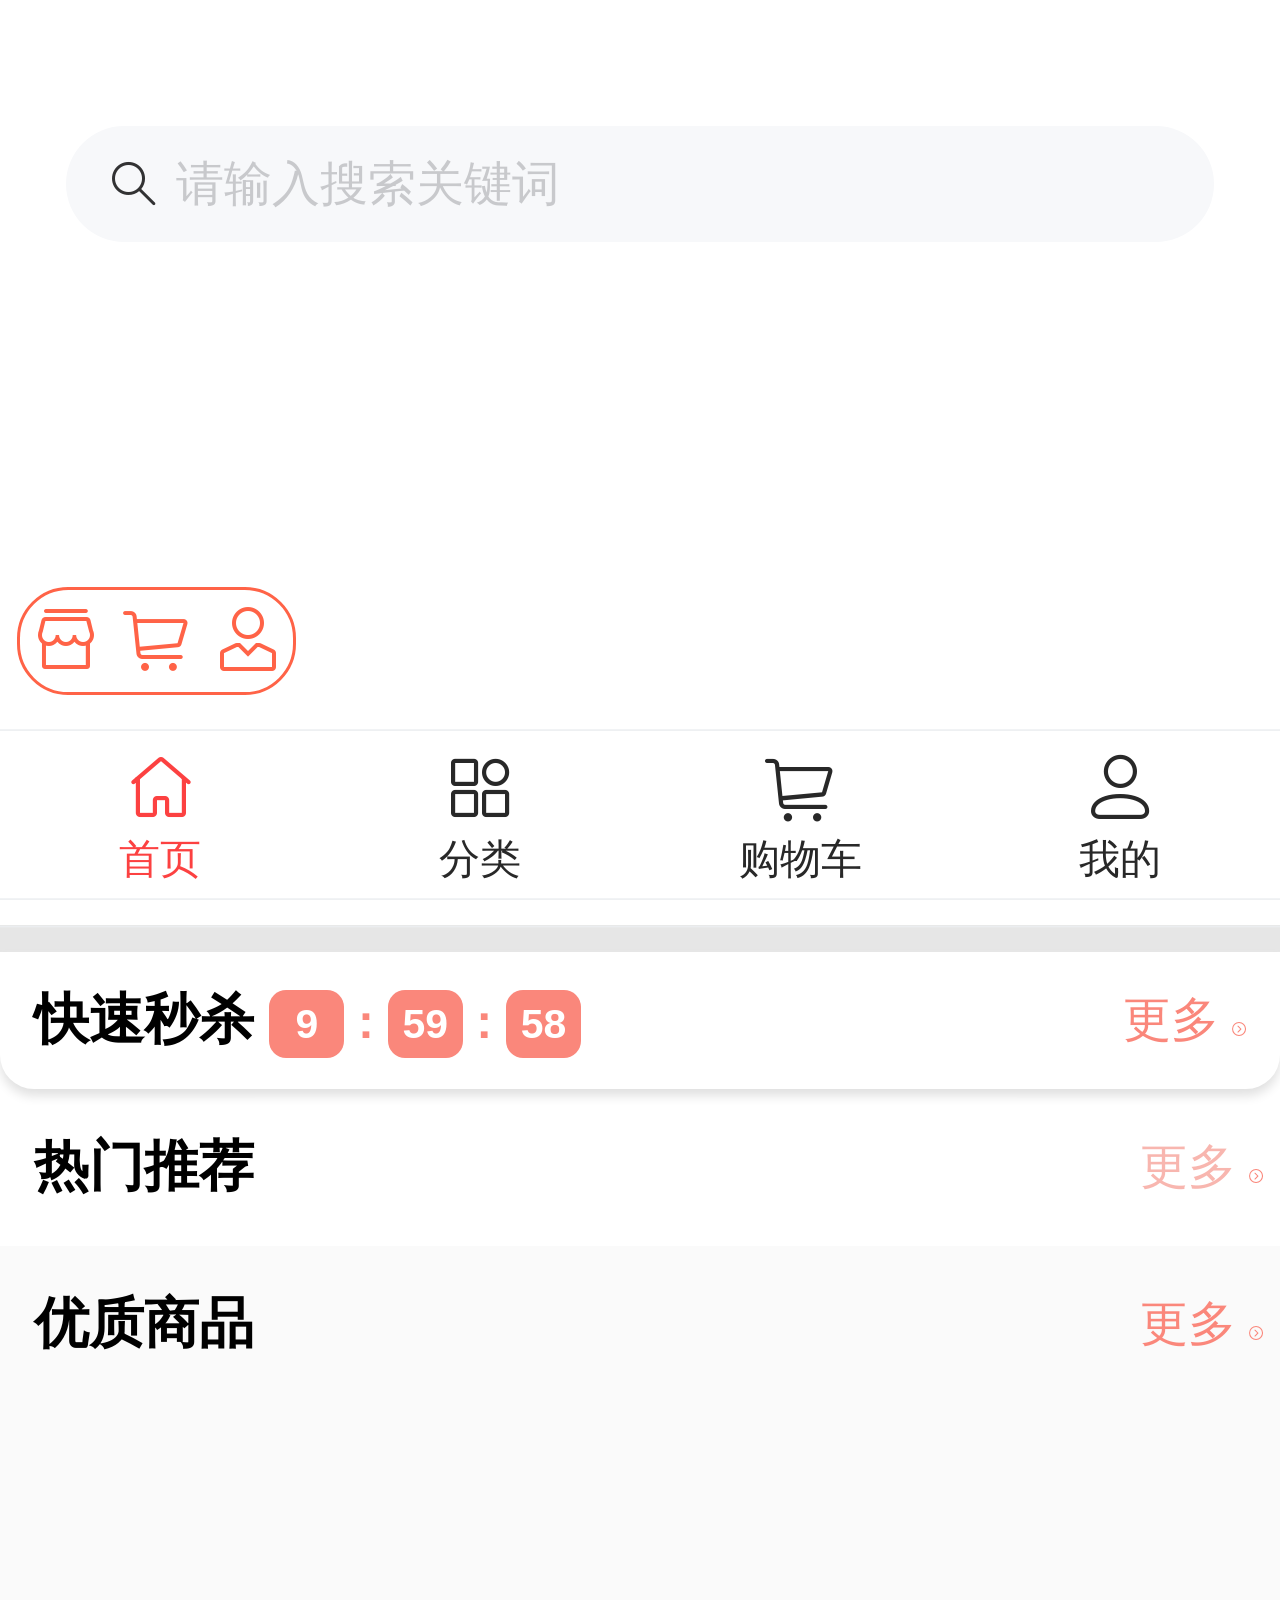
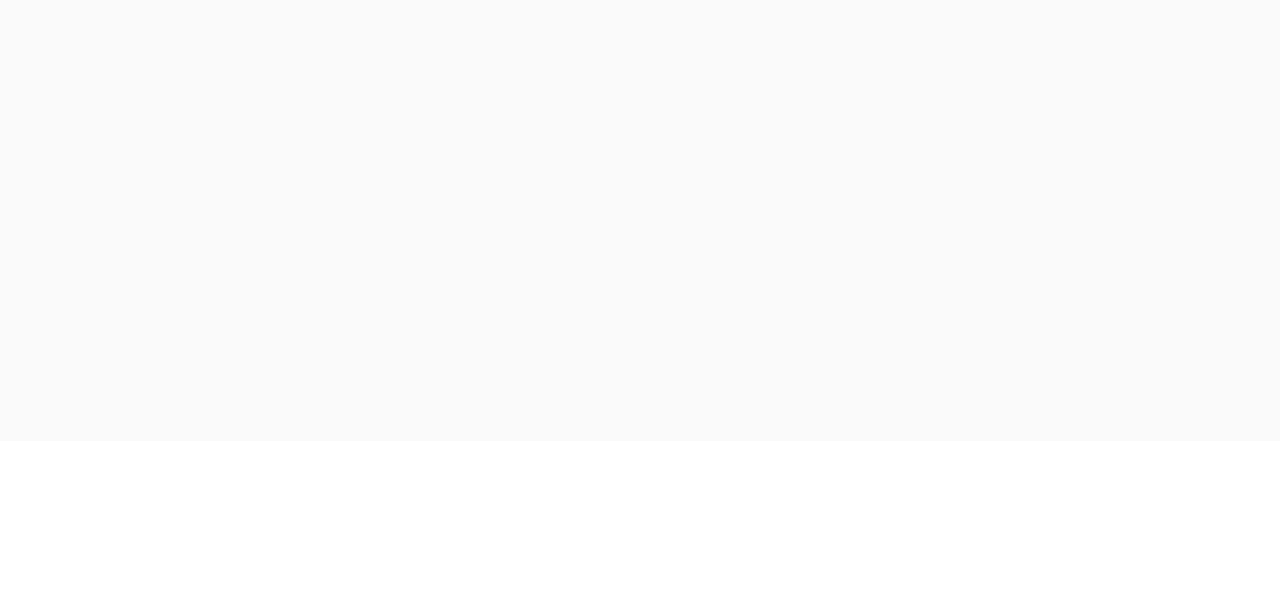
<file: shop/index.html>
<!DOCTYPE html><html lang=""><head><meta charset="utf-8"><meta http-equiv="X-UA-Compatible" content="IE=edge"><meta name="viewport" content="width=device-width,initial-scale=1"><link rel="icon" href="favicon.ico"><title>shop</title><link href="css/chunk-005e8340.cf084649.css" rel="prefetch"><link href="css/chunk-037f9bec.810913bf.css" rel="prefetch"><link href="css/chunk-07a5fda1.28a927b5.css" rel="prefetch"><link href="css/chunk-087c0194.121f434e.css" rel="prefetch"><link href="css/chunk-1bdf4668.e8277124.css" rel="prefetch"><link href="css/chunk-24f111f3.450957e1.css" rel="prefetch"><link href="css/chunk-39f5cff2.708367cd.css" rel="prefetch"><link href="css/chunk-3de759c6.ade9dc33.css" rel="prefetch"><link href="css/chunk-4a65c3a2.80b6ad32.css" rel="prefetch"><link href="css/chunk-6cfa174e.358d24ba.css" rel="prefetch"><link href="css/chunk-7072e8ea.ff8e0b2e.css" rel="prefetch"><link href="css/chunk-76bb07f9.e8cf82dc.css" rel="prefetch"><link href="css/chunk-a7b0285e.3bd8fd96.css" rel="prefetch"><link href="css/chunk-b7cba15e.82c7733f.css" rel="prefetch"><link href="js/chunk-005e8340.68970ff7.js" rel="prefetch"><link href="js/chunk-037f9bec.d1eb3967.js" rel="prefetch"><link href="js/chunk-07a5fda1.50d93b27.js" rel="prefetch"><link href="js/chunk-087c0194.ee448f62.js" rel="prefetch"><link href="js/chunk-1bdf4668.e67e94b0.js" rel="prefetch"><link href="js/chunk-24f111f3.d5fefc64.js" rel="prefetch"><link href="js/chunk-39f5cff2.ed599568.js" rel="prefetch"><link href="js/chunk-3de759c6.ce1a7b8e.js" rel="prefetch"><link href="js/chunk-4a65c3a2.338bd2ba.js" rel="prefetch"><link href="js/chunk-6cfa174e.dbd951b0.js" rel="prefetch"><link href="js/chunk-7072e8ea.db90bbe3.js" rel="prefetch"><link href="js/chunk-76bb07f9.13d5cc7f.js" rel="prefetch"><link href="js/chunk-a7b0285e.d9aea5b7.js" rel="prefetch"><link href="js/chunk-b7cba15e.8c6ed537.js" rel="prefetch"><link href="css/app.0dbc28e9.css" rel="preload" as="style"><link href="js/app.48c5d8ff.js" rel="preload" as="script"><link href="js/chunk-vendors.9b2038a2.js" rel="preload" as="script"><link href="css/app.0dbc28e9.css" rel="stylesheet"></head><body><noscript><strong>We're sorry but shop doesn't work properly without JavaScript enabled. Please enable it to continue.</strong></noscript><div id="app"></div><script src="js/chunk-vendors.9b2038a2.js"></script><script src="js/app.48c5d8ff.js"></script></body></html>
</file>
<file: shop/css/chunk-005e8340.cf084649.css>
.more .banner{width:100%;height:4.8rem}.more .banner img{width:95%;min-height:4.8rem;margin:0 auto;display:block}.more .van-swipe .van-swipe__indicators .van-swipe__indicator--active{background-color:#fff;opacity:1}.more .bestList{font-size:.42667rem;padding:.13333rem}.more .bestList .bestList-top{display:-webkit-box;display:-webkit-flex;display:flex;-webkit-box-pack:justify;-webkit-justify-content:space-between;justify-content:space-between;-webkit-box-align:center;-webkit-align-items:center;align-items:center;height:.96rem}.more .bestList .bestList-top .recom{margin:.13333rem;font-weight:700}.more .bestList .bestList-top .more{font-size:.37333rem;color:#fa877b}
</file>
<file: shop/css/chunk-037f9bec.810913bf.css>
.transition[data-v-69497f2d]{font-size:.42667rem;height:100vh}.transition .nav[data-v-69497f2d]{height:1.33333rem;background-color:#fff;display:-webkit-box;display:-webkit-flex;display:flex;-webkit-box-pack:justify;-webkit-justify-content:space-between;justify-content:space-between;padding:0 .26667rem;-webkit-box-align:center;-webkit-align-items:center;align-items:center}.transition .nav p[data-v-69497f2d]{height:100%;margin:0;line-height:1.33333rem}.transition .navBg[data-v-69497f2d]{width:95%;margin:.26667rem auto;display:-webkit-box;display:-webkit-flex;display:flex;-webkit-justify-content:space-around;justify-content:space-around;border-radius:.26667rem;border:.05333rem solid #fa877b;padding:0 .26667rem;box-sizing:border-box;height:2.13333rem;margin-bottom:.53333rem;background-color:#fff}.transition .navBg img[data-v-69497f2d]{width:1.6rem;height:2.13333rem}.transition .navBg .right[data-v-69497f2d]{font-size:.42667rem}.transition .navBg .right p[data-v-69497f2d]:first-child{font-weight:700}.transition .address[data-v-69497f2d]{height:2.4rem;background-color:#fff;margin:.26667rem auto;padding:0 .26667rem;font-size:.37333rem;border-bottom:.26667rem solid #f5f4f4;border-top:.26667rem solid #f5f4f4}.transition .address p[data-v-69497f2d]{line-height:.8;margin-left:.26667rem}.transition .address p.big[data-v-69497f2d]{font-weight:700}.transition .address p.big label[data-v-69497f2d]{color:#fff;font-size:.32rem;padding:.05333rem;border-radius:.08rem;background-color:#fa877b;margin-right:.26667rem}.transition .address img[data-v-69497f2d]{width:100%}.transition .confirm[data-v-69497f2d]{font-size:.37333rem;padding:0 .26667rem;border-bottom:.26667rem solid #f5f4f4}.transition .confirm p[data-v-69497f2d]{display:-webkit-box;display:-webkit-flex;display:flex;-webkit-box-pack:justify;-webkit-justify-content:space-between;justify-content:space-between;line-height:.69333rem}.transition .product[data-v-69497f2d]{display:-webkit-box;display:-webkit-flex;display:flex;-webkit-justify-content:space-around;justify-content:space-around;background-color:#fff;padding:.13333rem}.transition .product img[data-v-69497f2d]{width:25%;height:auto}.transition .product .msg[data-v-69497f2d]{width:70%}.transition .product .msg .line1[data-v-69497f2d]{overflow:hidden;text-overflow:ellipsis;white-space:nowrap}.transition .product .msg .line2[data-v-69497f2d]{display:-webkit-box;display:-webkit-flex;display:flex;-webkit-box-pack:justify;-webkit-justify-content:space-between;justify-content:space-between;-webkit-box-align:center;-webkit-align-items:center;align-items:center;color:#666;font-size:.37333rem}.transition .product .msg .line3[data-v-69497f2d]{color:#fa877b}
</file>
<file: shop/css/chunk-07a5fda1.28a927b5.css>
.paySuccess[data-v-5fbe6c22]{width:90%;margin:1.33333rem auto;text-align:center;box-shadow:0 .05333rem .05333rem #d6d5d5;border-radius:.26667rem;padding:.02667rem .26667rem;box-sizing:border-box}.paySuccess .content[data-v-5fbe6c22]{font-size:.42667rem;width:100%;color:#666;padding:0 .26667rem;box-sizing:border-box}.paySuccess .content p[data-v-5fbe6c22]{height:.93333rem;display:-webkit-box;display:-webkit-flex;display:flex;-webkit-box-pack:justify;-webkit-justify-content:space-between;justify-content:space-between;-webkit-box-align:center;-webkit-align-items:center;align-items:center}.paySuccess .btn p[data-v-5fbe6c22]{width:80%;margin:.26667rem auto;font-size:.42667rem;border:.02667rem solid #fa877b;height:1.06667rem;line-height:1.06667rem;border-radius:.53333rem;color:#fff;text-align:center}.paySuccess .btn p[data-v-5fbe6c22]:first-child{background-color:#fa877b}.paySuccess .btn p[data-v-5fbe6c22]:nth-child(2){color:#fa877b}
</file>
<file: shop/css/chunk-087c0194.121f434e.css>
.orderlist{z-index:9;position:fixed;top:0;left:0;width:10rem;height:100vh;background-color:#f8f8f8;overflow-y:auto;font-size:.37333rem}.orderlist p{margin:0}.orderlist .shopstate{background-color:#fff;margin-bottom:.26667rem}.orderlist .shopstate .order{display:-webkit-box;display:-webkit-flex;display:flex;-webkit-box-pack:justify;-webkit-justify-content:space-between;justify-content:space-between;-webkit-box-align:center;-webkit-align-items:center;align-items:center;padding:0 .26667rem;height:1.33333rem;border-bottom:.01333rem solid #f5f5f5;font-size:.42667rem}.orderlist .shopstate .van-tabs--line .van-tabs__wrap{height:1.6rem;text-align:center}.orderlist .orderDetail{padding:0 .26667rem;padding-bottom:.26667rem;background-color:#fff;margin:.26667rem 0}.orderlist .orderDetail .top{display:-webkit-box;display:-webkit-flex;display:flex;-webkit-box-pack:justify;-webkit-justify-content:space-between;justify-content:space-between;height:1.33333rem;-webkit-box-align:center;-webkit-align-items:center;align-items:center;border-bottom:.01333rem solid #f5f5f5}.orderlist .orderDetail .top span{color:tomato}.orderlist .orderDetail .content .detail{display:-webkit-box;display:-webkit-flex;display:flex;-webkit-box-pack:justify;-webkit-justify-content:space-between;justify-content:space-between;-webkit-box-align:center;-webkit-align-items:center;align-items:center}.orderlist .orderDetail .content .detail img{width:2.66667rem;height:2.66667rem}.orderlist .orderDetail .content .detail>p{width:45%;overflow:hidden;text-overflow:ellipsis;display:-webkit-box;-webkit-line-clamp:2;-webkit-box-orient:vertical}.orderlist .orderDetail .content .detail .num{text-align:right;color:#666}.orderlist .orderDetail .content .totalPrice{text-align:right}.orderlist .orderDetail .content .totalPrice label{color:tomato}.orderlist .orderDetail .content .button{display:-webkit-box;display:-webkit-flex;display:flex}.orderlist .orderDetail .content .button .goDetail{color:#fff;text-align:center;line-height:.8rem;border-radius:.53333rem;width:2.13333rem;height:.8rem;padding:.02667rem;margin:.13333rem .53333rem;background-color:tomato}.orderlist .none img{width:100%;height:auto}
</file>
<file: shop/css/chunk-1bdf4668.e8277124.css>
.box[data-v-7f9223d1]{width:30%;margin:.13333rem}.box img[data-v-7f9223d1]{width:100%;height:3.73333rem;border-radius:.26667rem}.box p.shopName[data-v-7f9223d1]{white-space:nowrap;overflow:hidden;text-overflow:ellipsis}.detail{font-size:.42667rem}.detail .banner{width:100%}.detail .banner img{width:100%;margin:0 auto}.detail .van-swipe .van-swipe__indicators .van-swipe__indicator--active{background-color:#fff;opacity:1}.detail .descript{padding:0 .13333rem;margin-bottom:1.33333rem}.detail .descript .price{position:relative;font-size:.48rem;font-weight:bolder;color:#fa877b}.detail .descript .price label{font-size:.37333rem;color:#333;margin:0 .13333rem}.detail .descript .price img{position:absolute;top:.13333rem}.detail .descript .bottom{display:-webkit-box;display:-webkit-flex;display:flex;-webkit-box-pack:justify;-webkit-justify-content:space-between;justify-content:space-between;font-size:.32rem;color:#666}.detail .tRecom{width:100%;margin-bottom:1.33333rem}.detail .tRecom .recom{text-align:center;display:-webkit-box;display:-webkit-flex;display:flex;-webkit-box-pack:justify;-webkit-justify-content:space-between;justify-content:space-between;-webkit-flex-wrap:wrap;flex-wrap:wrap;width:100%;font-size:.37333rem}.detail .tRecom .recom .box{width:30%;margin:.13333rem}.detail .tRecom .recom .box img{width:100%;height:3.73333rem;border-radius:.26667rem}.detail .tRecom .recom .box p.shopName{white-space:nowrap;overflow:hidden;text-overflow:ellipsis}.detail .title{text-align:center;font-weight:bolder;font-size:.48rem}.detail .de{width:100%;overflow:hidden;background-color:#fafaf7}.detail .de .descri img{display:block!important;width:10rem!important}
</file>
<file: shop/css/chunk-24f111f3.450957e1.css>
.confirm[data-v-2e5e5daa]{margin-bottom:1.33333rem;font-size:.42667rem;background-color:#f8f7f7}.confirm .nav[data-v-2e5e5daa]{line-height:1.06667rem;width:100%;position:-webkit-sticky;position:sticky;top:0;background-color:#fff;text-align:center}.confirm .content[data-v-2e5e5daa]{padding:0 .26667rem}.confirm .content .address[data-v-2e5e5daa]{height:3.46667rem;background-color:#fff;margin:.26667rem auto;padding:0 .26667rem}.confirm .content .address p[data-v-2e5e5daa]{line-height:1}.confirm .content .address p.big[data-v-2e5e5daa]{font-weight:700;font-size:.45333rem}.confirm .content .address p.big label[data-v-2e5e5daa]{color:#fff;font-size:.32rem;padding:.05333rem;border-radius:.08rem;background-color:#fa877b;margin-right:.26667rem}.confirm .content .address img[data-v-2e5e5daa]{width:100%}.confirm .content .product[data-v-2e5e5daa]{display:-webkit-box;display:-webkit-flex;display:flex;-webkit-justify-content:space-around;justify-content:space-around;background-color:#fff;padding:.13333rem}.confirm .content .product img[data-v-2e5e5daa]{width:25%;height:auto}.confirm .content .product .msg[data-v-2e5e5daa]{width:70%}.confirm .content .product .msg .line1[data-v-2e5e5daa]{overflow:hidden;text-overflow:ellipsis;white-space:nowrap}.confirm .content .product .msg .line2[data-v-2e5e5daa]{display:-webkit-box;display:-webkit-flex;display:flex;-webkit-box-pack:justify;-webkit-justify-content:space-between;justify-content:space-between;-webkit-box-align:center;-webkit-align-items:center;align-items:center;color:#666;font-size:.37333rem}.confirm .content .product .msg .line3[data-v-2e5e5daa]{color:#fa877b}.confirm .content .other[data-v-2e5e5daa],.confirm .content .pay[data-v-2e5e5daa],.confirm .content .total[data-v-2e5e5daa]{padding:.13333rem .26667rem;margin:.26667rem auto;border-radius:.26667rem;background-color:#fff}.confirm .content .other p[data-v-2e5e5daa],.confirm .content .pay p[data-v-2e5e5daa],.confirm .content .total p[data-v-2e5e5daa]{display:-webkit-box;display:-webkit-flex;display:flex;-webkit-box-pack:justify;-webkit-justify-content:space-between;justify-content:space-between;-webkit-box-align:center;-webkit-align-items:center;align-items:center;line-height:.8rem}.confirm .content .other p span[data-v-2e5e5daa]:nth-child(2),.confirm .content .pay p span[data-v-2e5e5daa]:nth-child(2),.confirm .content .total p span[data-v-2e5e5daa]:nth-child(2){color:#888;font-size:.37333rem}
</file>
<file: shop/css/chunk-39f5cff2.708367cd.css>
.login{overflow:hidden}.login .bg{width:100vw;height:100vh;position:absolute;z-index:-3}.login .applog{width:80vw;padding:.26667rem 0;height:7.46667rem;border:.02667rem solid salmon;margin:2.13333rem auto;border-radius:.4rem;box-sizing:border-box;background-color:#fff;position:relative}.login .applog .regist{color:salmon;font-size:.32rem;position:absolute;right:.26667rem}.login .applog .registPage{font-size:.42667rem;margin:0;text-align:center}.login .applog .van-tabs__line{background-color:salmon}
</file>
<file: shop/css/chunk-3de759c6.ade9dc33.css>
.modifyCode{position:fixed;top:0;left:0;width:10rem;height:100vh;background-color:#fff;z-index:9}.modifyCode .tel{margin:.8rem auto;display:-webkit-box;display:-webkit-flex;display:flex;-webkit-box-pack:center;-webkit-justify-content:center;justify-content:center;font-size:.42667rem;-webkit-box-align:center;-webkit-align-items:center;align-items:center;font-weight:700}.modifyCode .tel span{color:#333;font-weight:400}
</file>
<file: shop/css/chunk-4a65c3a2.80b6ad32.css>
.cart{background-color:#fafafa;padding:0 .26667rem;height:100vh}.cart .navCart{color:#666}.cart .navCart .nav{display:-webkit-box;display:-webkit-flex;display:flex;-webkit-box-pack:justify;-webkit-justify-content:space-between;justify-content:space-between;-webkit-box-align:center;-webkit-align-items:center;align-items:center;height:1.33333rem}.cart .navCart p{font-size:.48rem;margin:0}.cart .navCart span{font-size:.37333rem;color:#999}.cart .navCart .van-notice-bar{border-radius:.53333rem}.cart .item{padding:.26667rem;background-color:#fff;margin:.26667rem 0;border-radius:.53333rem}.cart .item,.cart .item .content{display:-webkit-box;display:-webkit-flex;display:flex;-webkit-box-pack:justify;-webkit-justify-content:space-between;justify-content:space-between;-webkit-box-align:center;-webkit-align-items:center;align-items:center}.cart .item .content{width:90vw;font-size:.37333rem}.cart .item .content .pictrue{width:25vw;margin:0 .26667rem}.cart .item .content .pictrue img{width:100%;border-radius:.13333rem}.cart .item .content .text{width:52vw}.cart .item .content .text .line1{overflow:hidden;white-space:nowrap;text-overflow:ellipsis}.cart .item .content .text .infor{color:#666;font-size:.32rem;margin:.13333rem 0}.cart .item .content .line2{display:-webkit-box;display:-webkit-flex;display:flex;-webkit-box-pack:justify;-webkit-justify-content:space-between;justify-content:space-between}.cart .item .content .line2 .carnum{border:.01333rem solid #999;border-radius:.13333rem}.cart .item .content .line2 .carnum .van-stepper__input{background-color:#fff;border-right:.01333rem solid #999;border-left:.01333rem solid #999}.cart .item .content .line2 .carnum .van-stepper__minus,.cart .item .content .line2 .carnum .van-stepper__plus{background-color:#fff}
</file>
<file: shop/css/chunk-6cfa174e.358d24ba.css>
.my[data-v-c5833404]{font-size:.37333rem;background-color:#fafafa;height:100vh}.my .msg[data-v-c5833404]{background-color:#faae7b;height:2.66667rem;font-size:.37333rem;display:-webkit-box;display:-webkit-flex;display:flex;position:relative}.my .msg .head[data-v-c5833404]{width:1.6rem;height:1.6rem;border-radius:50%;margin:.26667rem .53333rem}.my .msg .userMsg[data-v-c5833404]{margin-left:.26667rem;color:#666}.my .msg .userMsg p[data-v-c5833404]{position:relative}.my .msg .userMsg p[data-v-c5833404]:nth-child(2){border-radius:.32rem;line-height:.64rem;font-size:.32rem;background-color:#fafafa;width:2rem}.my .msg .userMsg p span[data-v-c5833404]{margin-left:.53333rem}.my .msg .userMsg p img[data-v-c5833404]{width:.32rem;height:.32rem;position:absolute;top:.16rem;left:.13333rem}.my .msg .arrow[data-v-c5833404]{position:absolute;font-size:.64rem;top:50%;-webkit-transform:translateY(-.32rem);transform:translateY(-.32rem);right:.26667rem}.my .content .title[data-v-c5833404]{color:#666;margin:.26667rem;display:-webkit-box;display:-webkit-flex;display:flex;-webkit-box-pack:justify;-webkit-justify-content:space-between;justify-content:space-between}.my .content .orderD[data-v-c5833404]{width:92%;margin:.26667rem auto;background-color:#fff;padding:.13333rem;border-radius:.26667rem}.my .content .orderD .order[data-v-c5833404]{margin:.53333rem 0;height:1.86667rem;padding-right:.26667rem;display:-webkit-box;display:-webkit-flex;display:flex;-webkit-box-pack:justify;-webkit-justify-content:space-between;justify-content:space-between;color:#888}.my .content .orderD .order p[data-v-c5833404]{text-align:center;width:1.33333rem;display:-webkit-box;display:-webkit-flex;display:flex;-webkit-flex-wrap:wrap;flex-wrap:wrap}.my .content .orderD .order p .van-icon[data-v-c5833404]{width:1.33333rem;font-size:.74667rem}.my .content .orderD .order p span[data-v-c5833404]{font-size:.32rem;margin-left:.13333rem;margin-top:.21333rem}.my .content .serve[data-v-c5833404]{width:92%;margin:.26667rem auto;background-color:#fff;padding:.13333rem;border-radius:.26667rem;color:#fa877b;margin-bottom:1.33333rem}
</file>
<file: shop/css/chunk-7072e8ea.ff8e0b2e.css>
.modify[data-v-a826fcd8]{width:100%;background-color:#f5f5f5;height:100vh;font-size:.42667rem}.modify .nav[data-v-a826fcd8]{height:1.33333rem;background-color:#fff;display:-webkit-box;display:-webkit-flex;display:flex;-webkit-box-pack:justify;-webkit-justify-content:space-between;justify-content:space-between;padding:0 .26667rem;-webkit-box-align:center;-webkit-align-items:center;align-items:center}.modify .nav p[data-v-a826fcd8]{height:100%;margin:0;line-height:1.33333rem}.modify .content[data-v-a826fcd8]{background-color:#fff;margin-top:.4rem}.modify .content p[data-v-a826fcd8]{margin:0;height:1.33333rem;color:#666;display:-webkit-box;display:-webkit-flex;display:flex;-webkit-box-pack:justify;-webkit-justify-content:space-between;justify-content:space-between;padding:0 .26667rem;-webkit-box-align:center;-webkit-align-items:center;align-items:center;border-bottom:.02667rem solid #f5f5f5}.modify .btn p[data-v-a826fcd8]{width:100%;height:1.33333rem;line-height:1.33333rem;background-color:#fff;text-align:center}.modify .btn p[data-v-a826fcd8]:first-child{color:tomato}
</file>
<file: shop/css/chunk-76bb07f9.e8cf82dc.css>
.category .van-search{width:95%;height:1.2rem;position:fixed;top:0;z-index:9;border-bottom:.02667rem solid #f5f5f5}.category .content{width:72vw;margin-top:.8rem;overflow:hidden}.category .children{width:100%;display:-webkit-box;display:-webkit-flex;display:flex;-webkit-box-pack:justify;-webkit-justify-content:space-between;justify-content:space-between;-webkit-flex-wrap:wrap;flex-wrap:wrap}.category .children .cate-children{width:22vw;font-size:.37333rem;text-align:center}.category .children .cate-children img{width:25vw}.category .van-tabs--line .van-tabs__wrap{position:fixed;width:25vw;left:0;top:1.33333rem;z-index:1;height:auto;overflow:auto}.category .van-tabs--line .van-tabs__wrap .van-tabs__nav{display:-webkit-box;display:-webkit-flex;display:flex;-webkit-flex-wrap:wrap;flex-wrap:wrap;padding:0 0}.category .van-tabs--line .van-tabs__wrap .van-tabs__nav .van-tab{width:100%;line-height:1.06667rem}.category .van-tabs--line .van-tabs__wrap .van-tabs__nav .van-tab span.van-tab__text{color:#666}.category .van-tabs--line .van-tabs__wrap .van-tabs__nav .van-tab--active{background-color:#f7f7f7;border-left:.08rem solid #fa877b;width:100%;text-align:center;color:#fa877b}.category .van-tabs--line .van-tabs__wrap .van-tabs__nav .van-tab--active span.van-tab__text{color:#fa877b}.category .van-tabs--line .van-tabs__wrap .van-tabs__nav .van-tabs__line{display:none}.category .van-tabs__content{padding-left:2.4rem}
</file>
<file: shop/css/chunk-a7b0285e.3bd8fd96.css>
.product[data-v-501723ad]{width:45vw;font-size:.29333rem;padding:.13333rem;box-sizing:border-box;border-radius:.21333rem;background-color:#fff}.product p[data-v-501723ad]{display:-webkit-box;-webkit-line-clamp:2;-webkit-box-orient:vertical;overflow:hidden}.product .sec span[data-v-501723ad]{margin-right:.26667rem}.product .sec span[data-v-501723ad]:first-child{color:#e22828}.product .sec span[data-v-501723ad]:nth-child(2){color:#888}.product img[data-v-501723ad]{width:100%;height:auto}.proList{width:100vw;background-color:#fafafa}.proList .nav{width:100%;display:-webkit-box;display:-webkit-flex;display:flex;-webkit-box-pack:justify;-webkit-justify-content:space-between;justify-content:space-between;-webkit-box-align:center;-webkit-align-items:center;align-items:center;font-size:.37333rem;background-color:#fff;height:1.06667rem;position:-webkit-sticky;position:sticky;top:0;right:0}.proList .nav p{width:25%;text-align:center}.proList .nav .red{color:red}.proList .nav .down{position:relative}.proList .nav .down:after{content:"";width:.34667rem;height:.34667rem;background:url([data-uri]) no-repeat 100% 100%;position:absolute;top:.13333rem;right:.4rem}.proList .nav .up{position:relative}.proList .nav .up:after{content:"";width:.34667rem;height:.34667rem;background:url([data-uri]) no-repeat 100% 100%;position:absolute;top:.13333rem;right:.4rem}.proList .con-list{display:-webkit-box;display:-webkit-flex;display:flex;-webkit-box-pack:justify;-webkit-justify-content:space-between;justify-content:space-between;-webkit-flex-wrap:wrap;flex-wrap:wrap;padding:0 .13333rem}.proList .con-list div{width:49%;margin:.13333rem 0}.proList .con-list div div,.proList .none{width:100%}.proList .none img{display:block;width:80%;margin:0 auto}.paddingtwo{padding-bottom:8rem}
</file>
<file: shop/css/chunk-b7cba15e.82c7733f.css>
.box[data-v-7f9223d1]{width:30%;margin:.13333rem}.box img[data-v-7f9223d1]{width:100%;height:3.73333rem;border-radius:.26667rem}.box p.shopName[data-v-7f9223d1]{white-space:nowrap;overflow:hidden;text-overflow:ellipsis}.searchPage[data-v-4bedd995]{font-size:.37333rem}.searchPage .nav[data-v-4bedd995]{padding:0 .26667rem;height:2.13333rem;box-shadow:0 .10667rem .08rem #f1f0f0}.searchPage .nav .hotwords .key[data-v-4bedd995]{font-size:.32rem;display:inline-block;padding:.05333rem .13333rem;border-radius:.32rem;border:.01333rem solid #999;margin:.26667rem;color:#999}.searchPage .none img[data-v-4bedd995]{display:block;width:80%;margin:0 auto}.searchPage .tRecom[data-v-4bedd995]{width:100%;margin-bottom:1.33333rem}.searchPage .tRecom .recom[data-v-4bedd995]{text-align:center;display:-webkit-box;display:-webkit-flex;display:flex;-webkit-box-pack:justify;-webkit-justify-content:space-between;justify-content:space-between;-webkit-flex-wrap:wrap;flex-wrap:wrap;width:100%;font-size:.37333rem}.searchPage .tRecom .recom .box[data-v-4bedd995]{width:30%;margin:.13333rem}.searchPage .tRecom .recom .box img[data-v-4bedd995]{width:100%;height:3.73333rem;border-radius:.26667rem}.searchPage .tRecom .recom .box p.shopName[data-v-4bedd995]{white-space:nowrap;overflow:hidden;text-overflow:ellipsis}
</file>
<file: shop/css/app.0dbc28e9.css>
#app{position:relative}#app .topSpace{width:100%;height:.64rem;background-color:#fff}#app .bottomSpace{width:100%;height:1.33333rem}#app .checkbox{width:.48rem;height:.48rem;background-color:#fff;border:.02667rem solid #ddd;border-radius:50%;font-size:.32rem;margin:0;padding:0;position:relative;display:inline-block;vertical-align:top;cursor:default;-webkit-appearance:none;-webkit-user-select:none;user-select:none}#app .checkbox.checkbox:checked:after{content:"";top:.08rem;left:.05333rem;position:absolute;background:transparent;border:.05333rem solid #fa877b;border-top:none;border-right:none;height:.13333rem;width:.24rem;-webkit-transform:rotate(-45deg);transform:rotate(-45deg)}#app .indexNav{width:2.13333rem;height:.8rem;border:.02667rem solid;border-radius:.4rem;color:tomato;background-color:#fff;position:fixed;left:.13333rem;bottom:1.6rem;z-index:99;display:-webkit-box;display:-webkit-flex;display:flex;-webkit-justify-content:space-around;justify-content:space-around;-webkit-box-align:center;-webkit-align-items:center;align-items:center}#app .indexNav p{font-size:.56rem}.box[data-v-c610366e]{font-size:.34667rem}.box img[data-v-c610366e]{width:100%;height:auto}.box p[data-v-c610366e]{text-align:center}.van-card{border-radius:.26667rem;font-size:.45333rem;line-height:1.2;letter-spacing:.02667rem;margin:.26667rem;background-color:#fff!important}.van-card .van-card__footer .van-button{position:absolute;right:.13333rem;bottom:.13333rem;display:block;border-radius:.21333rem;padding:0 .26667rem}.van-card .van-card__content .van-card__price{color:#fa877b}.van-card .van-card__content .van-card__price .van-card__price-integer{font-size:.48rem}.index .sear{display:-webkit-box;display:-webkit-flex;display:flex;height:1.6rem;-webkit-box-align:center;-webkit-align-items:center;align-items:center;-webkit-box-pack:center;-webkit-justify-content:center;justify-content:center}.index .sear .van-search{width:95vw;padding:0 .26667rem}.index .banner{width:100%;height:4.98667rem}.index .banner img{width:90%;min-height:4.98667rem;margin:0 auto;border-radius:.26667rem;display:block}.index .van-swipe .van-swipe__indicators .van-swipe__indicator--active{background-color:#fff;opacity:1}.index .van-grid{border-bottom:.21333rem solid #e6e6e6}.index .fast{position:relative;width:100%}.index .fast .fastList{overflow-x:auto;border-radius:0 0 .26667rem .26667rem;box-shadow:0 .05333rem .08rem #e0e0e0}.index .fast .fastList .fast-top{position:absolute;top:0;left:0;font-size:.37333rem;padding:0 .26667rem;width:100%;height:1.06667rem;box-sizing:border-box;display:-webkit-box;display:-webkit-flex;display:flex;-webkit-box-pack:justify;-webkit-justify-content:space-between;justify-content:space-between;-webkit-box-align:center;-webkit-align-items:center;align-items:center}.index .fast .fastList .fast-top .miao{float:left;font-size:.42667rem;font-weight:700}.index .fast .fastList .fast-top .miao .van-count-down{display:inline}.index .fast .fastList .fast-top .miao .van-count-down .colon{display:inline-block;margin:0 .10667rem;color:#fa877b}.index .fast .fastList .fast-top .miao .van-count-down .block{display:inline-block;width:.58667rem;color:#fff;font-size:.32rem;text-align:center;border-radius:.13333rem;background-color:#fa877b}.index .fast .fastList .fast-top .more{color:#fa877b}.index .fast .fastList .big{display:-webkit-box;display:-webkit-flex;display:flex;width:240%;margin-top:1.06667rem}.index .fast .fastList .big div{width:30%;margin:0 .26667rem}.index .fast .fastList .big div div{width:100%}.index .hotList{font-size:.42667rem;padding:.13333rem}.index .hotList .hotList-top{display:-webkit-box;display:-webkit-flex;display:flex;-webkit-box-pack:justify;-webkit-justify-content:space-between;justify-content:space-between;-webkit-box-align:center;-webkit-align-items:center;align-items:center;height:.96rem}.index .hotList .hotList-top .more{font-size:.37333rem;color:#f8b6af}.index .hotList .recom{margin:.13333rem;font-weight:700}.index .hotList .hot-list{display:-webkit-box;display:-webkit-flex;display:flex;-webkit-justify-content:space-around;justify-content:space-around}.index .hotList .hot-list .like{background-color:#fa877b;border-radius:.53333rem;padding:.13333rem;box-sizing:border-box;overflow:hidden;font-size:.37333rem;width:31%}.index .hotList .hot-list .like img{width:100%;height:3.46667rem;border-radius:.53333rem;display:block;margin:0 auto}.index .hotList .hot-list .like p.hot_name{margin:.13333rem!important}.index .hotList .hot-list .like p.hot_price{color:#333;font-weight:700;margin:.13333rem!important}.index .hotList .hot-list .like p.hot_or{color:#666;margin-left:.13333rem;font-size:.32rem;margin-block:0;text-decoration:line-through}.index .bestList{font-size:.42667rem;padding:.13333rem;background-color:#fafafa}.index .bestList .bestList-top{display:-webkit-box;display:-webkit-flex;display:flex;-webkit-box-pack:justify;-webkit-justify-content:space-between;justify-content:space-between;-webkit-box-align:center;-webkit-align-items:center;align-items:center;height:.96rem}.index .bestList .bestList-top .recom{margin:.13333rem;font-weight:700}.index .bestList .bestList-top .more{font-size:.37333rem;color:#fa877b}html{-webkit-tap-highlight-color:transparent}body{margin:0;font-family:-apple-system,BlinkMacSystemFont,Helvetica Neue,Helvetica,Segoe UI,Arial,Roboto,PingFang SC,miui,Hiragino Sans GB,Microsoft Yahei,sans-serif}a{text-decoration:none}button,input,textarea{color:inherit;font:inherit}[class*=van-]:focus,a:focus,button:focus,input:focus,textarea:focus{outline:none}ol,ul{margin:0;padding:0;list-style:none}.van-ellipsis{overflow:hidden;white-space:nowrap;text-overflow:ellipsis}.van-multi-ellipsis--l2{-webkit-line-clamp:2}.van-multi-ellipsis--l2,.van-multi-ellipsis--l3{display:-webkit-box;overflow:hidden;text-overflow:ellipsis;-webkit-box-orient:vertical}.van-multi-ellipsis--l3{-webkit-line-clamp:3}.van-clearfix:after{display:table;clear:both;content:""}[class*=van-hairline]:after{position:absolute;box-sizing:border-box;content:" ";pointer-events:none;top:-50%;right:-50%;bottom:-50%;left:-50%;border:0 solid #ebedf0;-webkit-transform:scale(.5);transform:scale(.5)}.van-hairline,.van-hairline--bottom,.van-hairline--left,.van-hairline--right,.van-hairline--surround,.van-hairline--top,.van-hairline--top-bottom{position:relative}.van-hairline--top:after{border-top-width:.02667rem}.van-hairline--left:after{border-left-width:.02667rem}.van-hairline--right:after{border-right-width:.02667rem}.van-hairline--bottom:after{border-bottom-width:.02667rem}.van-hairline--top-bottom:after,.van-hairline-unset--top-bottom:after{border-width:.02667rem 0}.van-hairline--surround:after{border-width:.02667rem}@-webkit-keyframes van-slide-up-enter{0%{-webkit-transform:translate3d(0,100%,0);transform:translate3d(0,100%,0)}}@keyframes van-slide-up-enter{0%{-webkit-transform:translate3d(0,100%,0);transform:translate3d(0,100%,0)}}@-webkit-keyframes van-slide-up-leave{to{-webkit-transform:translate3d(0,100%,0);transform:translate3d(0,100%,0)}}@keyframes van-slide-up-leave{to{-webkit-transform:translate3d(0,100%,0);transform:translate3d(0,100%,0)}}@-webkit-keyframes van-slide-down-enter{0%{-webkit-transform:translate3d(0,-100%,0);transform:translate3d(0,-100%,0)}}@keyframes van-slide-down-enter{0%{-webkit-transform:translate3d(0,-100%,0);transform:translate3d(0,-100%,0)}}@-webkit-keyframes van-slide-down-leave{to{-webkit-transform:translate3d(0,-100%,0);transform:translate3d(0,-100%,0)}}@keyframes van-slide-down-leave{to{-webkit-transform:translate3d(0,-100%,0);transform:translate3d(0,-100%,0)}}@-webkit-keyframes van-slide-left-enter{0%{-webkit-transform:translate3d(-100%,0,0);transform:translate3d(-100%,0,0)}}@keyframes van-slide-left-enter{0%{-webkit-transform:translate3d(-100%,0,0);transform:translate3d(-100%,0,0)}}@-webkit-keyframes van-slide-left-leave{to{-webkit-transform:translate3d(-100%,0,0);transform:translate3d(-100%,0,0)}}@keyframes van-slide-left-leave{to{-webkit-transform:translate3d(-100%,0,0);transform:translate3d(-100%,0,0)}}@-webkit-keyframes van-slide-right-enter{0%{-webkit-transform:translate3d(100%,0,0);transform:translate3d(100%,0,0)}}@keyframes van-slide-right-enter{0%{-webkit-transform:translate3d(100%,0,0);transform:translate3d(100%,0,0)}}@-webkit-keyframes van-slide-right-leave{to{-webkit-transform:translate3d(100%,0,0);transform:translate3d(100%,0,0)}}@keyframes van-slide-right-leave{to{-webkit-transform:translate3d(100%,0,0);transform:translate3d(100%,0,0)}}@-webkit-keyframes van-fade-in{0%{opacity:0}to{opacity:1}}@keyframes van-fade-in{0%{opacity:0}to{opacity:1}}@-webkit-keyframes van-fade-out{0%{opacity:1}to{opacity:0}}@keyframes van-fade-out{0%{opacity:1}to{opacity:0}}@-webkit-keyframes van-rotate{0%{-webkit-transform:rotate(0deg);transform:rotate(0deg)}to{-webkit-transform:rotate(1turn);transform:rotate(1turn)}}@keyframes van-rotate{0%{-webkit-transform:rotate(0deg);transform:rotate(0deg)}to{-webkit-transform:rotate(1turn);transform:rotate(1turn)}}.van-fade-enter-active{-webkit-animation:van-fade-in .3s ease-out both;animation:van-fade-in .3s ease-out both}.van-fade-leave-active{-webkit-animation:van-fade-out .3s ease-in both;animation:van-fade-out .3s ease-in both}.van-slide-up-enter-active{-webkit-animation:van-slide-up-enter .3s ease-out both;animation:van-slide-up-enter .3s ease-out both}.van-slide-up-leave-active{-webkit-animation:van-slide-up-leave .3s ease-in both;animation:van-slide-up-leave .3s ease-in both}.van-slide-down-enter-active{-webkit-animation:van-slide-down-enter .3s ease-out both;animation:van-slide-down-enter .3s ease-out both}.van-slide-down-leave-active{-webkit-animation:van-slide-down-leave .3s ease-in both;animation:van-slide-down-leave .3s ease-in both}.van-slide-left-enter-active{-webkit-animation:van-slide-left-enter .3s ease-out both;animation:van-slide-left-enter .3s ease-out both}.van-slide-left-leave-active{-webkit-animation:van-slide-left-leave .3s ease-in both;animation:van-slide-left-leave .3s ease-in both}.van-slide-right-enter-active{-webkit-animation:van-slide-right-enter .3s ease-out both;animation:van-slide-right-enter .3s ease-out both}.van-slide-right-leave-active{-webkit-animation:van-slide-right-leave .3s ease-in both;animation:van-slide-right-leave .3s ease-in both}.van-overlay{position:fixed;top:0;left:0;z-index:1;width:100%;height:100%;background-color:rgba(0,0,0,.7)}.van-info{position:absolute;top:0;right:0;box-sizing:border-box;min-width:.42667rem;padding:0 .08rem;color:#fff;font-weight:500;font-size:.32rem;font-family:-apple-system-font,Helvetica Neue,Arial,sans-serif;line-height:1.2;text-align:center;background-color:#ee0a24;border:.02667rem solid #fff;border-radius:.42667rem;-webkit-transform:translate(50%,-50%);transform:translate(50%,-50%);-webkit-transform-origin:100%;transform-origin:100%}.van-info--dot{width:.21333rem;min-width:0;height:.21333rem;background-color:#ee0a24;border-radius:100%}.van-sidebar-item{position:relative;display:block;box-sizing:border-box;padding:.53333rem .32rem;overflow:hidden;color:#323233;font-size:.37333rem;line-height:.53333rem;background-color:#f7f8fa;cursor:pointer;-webkit-user-select:none;user-select:none}.van-sidebar-item:active{background-color:#f2f3f5}.van-sidebar-item__text{position:relative;display:inline-block;word-break:break-all}.van-sidebar-item:not(:last-child):after{border-bottom-width:.02667rem}.van-sidebar-item--select{color:#323233;font-weight:500}.van-sidebar-item--select,.van-sidebar-item--select:active{background-color:#fff}.van-sidebar-item--select:before{position:absolute;top:50%;left:0;width:.10667rem;height:.42667rem;background-color:#ee0a24;-webkit-transform:translateY(-50%);transform:translateY(-50%);content:""}.van-sidebar-item--disabled{color:#c8c9cc;cursor:not-allowed}.van-sidebar-item--disabled:active{background-color:#f7f8fa}.van-icon{position:relative;font:normal normal normal .37333rem/1 vant-icon;font-size:inherit;text-rendering:auto;-webkit-font-smoothing:antialiased}.van-icon,.van-icon:before{display:inline-block}.van-icon-exchange:before{content:"\e6af"}.van-icon-eye:before{content:"\e6b0"}.van-icon-enlarge:before{content:"\e6b1"}.van-icon-expand-o:before{content:"\e6b2"}.van-icon-eye-o:before{content:"\e6b3"}.van-icon-expand:before{content:"\e6b4"}.van-icon-filter-o:before{content:"\e6b5"}.van-icon-fire:before{content:"\e6b6"}.van-icon-fail:before{content:"\e6b7"}.van-icon-failure:before{content:"\e6b8"}.van-icon-fire-o:before{content:"\e6b9"}.van-icon-flag-o:before{content:"\e6ba"}.van-icon-font:before{content:"\e6bb"}.van-icon-font-o:before{content:"\e6bc"}.van-icon-gem-o:before{content:"\e6bd"}.van-icon-flower-o:before{content:"\e6be"}.van-icon-gem:before{content:"\e6bf"}.van-icon-gift-card:before{content:"\e6c0"}.van-icon-friends:before{content:"\e6c1"}.van-icon-friends-o:before{content:"\e6c2"}.van-icon-gold-coin:before{content:"\e6c3"}.van-icon-gold-coin-o:before{content:"\e6c4"}.van-icon-good-job-o:before{content:"\e6c5"}.van-icon-gift:before{content:"\e6c6"}.van-icon-gift-o:before{content:"\e6c7"}.van-icon-gift-card-o:before{content:"\e6c8"}.van-icon-good-job:before{content:"\e6c9"}.van-icon-home-o:before{content:"\e6ca"}.van-icon-goods-collect:before{content:"\e6cb"}.van-icon-graphic:before{content:"\e6cc"}.van-icon-goods-collect-o:before{content:"\e6cd"}.van-icon-hot-o:before{content:"\e6ce"}.van-icon-info:before{content:"\e6cf"}.van-icon-hotel-o:before{content:"\e6d0"}.van-icon-info-o:before{content:"\e6d1"}.van-icon-hot-sale-o:before{content:"\e6d2"}.van-icon-hot:before{content:"\e6d3"}.van-icon-like:before{content:"\e6d4"}.van-icon-idcard:before{content:"\e6d5"}.van-icon-invition:before{content:"\e6d6"}.van-icon-like-o:before{content:"\e6d7"}.van-icon-hot-sale:before{content:"\e6d8"}.van-icon-location-o:before{content:"\e6d9"}.van-icon-location:before{content:"\e6da"}.van-icon-label:before{content:"\e6db"}.van-icon-lock:before{content:"\e6dc"}.van-icon-label-o:before{content:"\e6dd"}.van-icon-map-marked:before{content:"\e6de"}.van-icon-logistics:before{content:"\e6df"}.van-icon-manager:before{content:"\e6e0"}.van-icon-more:before{content:"\e6e1"}.van-icon-live:before{content:"\e6e2"}.van-icon-manager-o:before{content:"\e6e3"}.van-icon-medal:before{content:"\e6e4"}.van-icon-more-o:before{content:"\e6e5"}.van-icon-music-o:before{content:"\e6e6"}.van-icon-music:before{content:"\e6e7"}.van-icon-new-arrival-o:before{content:"\e6e8"}.van-icon-medal-o:before{content:"\e6e9"}.van-icon-new-o:before{content:"\e6ea"}.van-icon-free-postage:before{content:"\e6eb"}.van-icon-newspaper-o:before{content:"\e6ec"}.van-icon-new-arrival:before{content:"\e6ed"}.van-icon-minus:before{content:"\e6ee"}.van-icon-orders-o:before{content:"\e6ef"}.van-icon-new:before{content:"\e6f0"}.van-icon-paid:before{content:"\e6f1"}.van-icon-notes-o:before{content:"\e6f2"}.van-icon-other-pay:before{content:"\e6f3"}.van-icon-pause-circle:before{content:"\e6f4"}.van-icon-pause:before{content:"\e6f5"}.van-icon-pause-circle-o:before{content:"\e6f6"}.van-icon-peer-pay:before{content:"\e6f7"}.van-icon-pending-payment:before{content:"\e6f8"}.van-icon-passed:before{content:"\e6f9"}.van-icon-plus:before{content:"\e6fa"}.van-icon-phone-circle-o:before{content:"\e6fb"}.van-icon-phone-o:before{content:"\e6fc"}.van-icon-printer:before{content:"\e6fd"}.van-icon-photo-fail:before{content:"\e6fe"}.van-icon-phone:before{content:"\e6ff"}.van-icon-photo-o:before{content:"\e700"}.van-icon-play-circle:before{content:"\e701"}.van-icon-play:before{content:"\e702"}.van-icon-phone-circle:before{content:"\e703"}.van-icon-point-gift-o:before{content:"\e704"}.van-icon-point-gift:before{content:"\e705"}.van-icon-play-circle-o:before{content:"\e706"}.van-icon-shrink:before{content:"\e707"}.van-icon-photo:before{content:"\e708"}.van-icon-qr:before{content:"\e709"}.van-icon-qr-invalid:before{content:"\e70a"}.van-icon-question-o:before{content:"\e70b"}.van-icon-revoke:before{content:"\e70c"}.van-icon-replay:before{content:"\e70d"}.van-icon-service:before{content:"\e70e"}.van-icon-question:before{content:"\e70f"}.van-icon-search:before{content:"\e710"}.van-icon-refund-o:before{content:"\e711"}.van-icon-service-o:before{content:"\e712"}.van-icon-scan:before{content:"\e713"}.van-icon-share:before{content:"\e714"}.van-icon-send-gift-o:before{content:"\e715"}.van-icon-share-o:before{content:"\e716"}.van-icon-setting:before{content:"\e717"}.van-icon-points:before{content:"\e718"}.van-icon-photograph:before{content:"\e719"}.van-icon-shop:before{content:"\e71a"}.van-icon-shop-o:before{content:"\e71b"}.van-icon-shop-collect-o:before{content:"\e71c"}.van-icon-shop-collect:before{content:"\e71d"}.van-icon-smile:before{content:"\e71e"}.van-icon-shopping-cart-o:before{content:"\e71f"}.van-icon-sign:before{content:"\e720"}.van-icon-sort:before{content:"\e721"}.van-icon-star-o:before{content:"\e722"}.van-icon-smile-comment-o:before{content:"\e723"}.van-icon-stop:before{content:"\e724"}.van-icon-stop-circle-o:before{content:"\e725"}.van-icon-smile-o:before{content:"\e726"}.van-icon-star:before{content:"\e727"}.van-icon-success:before{content:"\e728"}.van-icon-stop-circle:before{content:"\e729"}.van-icon-records:before{content:"\e72a"}.van-icon-shopping-cart:before{content:"\e72b"}.van-icon-tosend:before{content:"\e72c"}.van-icon-todo-list:before{content:"\e72d"}.van-icon-thumb-circle-o:before{content:"\e72e"}.van-icon-thumb-circle:before{content:"\e72f"}.van-icon-umbrella-circle:before{content:"\e730"}.van-icon-underway:before{content:"\e731"}.van-icon-upgrade:before{content:"\e732"}.van-icon-todo-list-o:before{content:"\e733"}.van-icon-tv-o:before{content:"\e734"}.van-icon-underway-o:before{content:"\e735"}.van-icon-user-o:before{content:"\e736"}.van-icon-vip-card-o:before{content:"\e737"}.van-icon-vip-card:before{content:"\e738"}.van-icon-send-gift:before{content:"\e739"}.van-icon-wap-home:before{content:"\e73a"}.van-icon-wap-nav:before{content:"\e73b"}.van-icon-volume-o:before{content:"\e73c"}.van-icon-video:before{content:"\e73d"}.van-icon-wap-home-o:before{content:"\e73e"}.van-icon-volume:before{content:"\e73f"}.van-icon-warning:before{content:"\e740"}.van-icon-weapp-nav:before{content:"\e741"}.van-icon-wechat-pay:before{content:"\e742"}.van-icon-warning-o:before{content:"\e743"}.van-icon-wechat:before{content:"\e744"}.van-icon-setting-o:before{content:"\e745"}.van-icon-youzan-shield:before{content:"\e746"}.van-icon-warn-o:before{content:"\e747"}.van-icon-smile-comment:before{content:"\e748"}.van-icon-user-circle-o:before{content:"\e749"}.van-icon-video-o:before{content:"\e74a"}.van-icon-add-square:before{content:"\e65c"}.van-icon-add:before{content:"\e65d"}.van-icon-arrow-down:before{content:"\e65e"}.van-icon-arrow-up:before{content:"\e65f"}.van-icon-arrow:before{content:"\e660"}.van-icon-after-sale:before{content:"\e661"}.van-icon-add-o:before{content:"\e662"}.van-icon-alipay:before{content:"\e663"}.van-icon-ascending:before{content:"\e664"}.van-icon-apps-o:before{content:"\e665"}.van-icon-aim:before{content:"\e666"}.van-icon-award:before{content:"\e667"}.van-icon-arrow-left:before{content:"\e668"}.van-icon-award-o:before{content:"\e669"}.van-icon-audio:before{content:"\e66a"}.van-icon-bag-o:before{content:"\e66b"}.van-icon-balance-list:before{content:"\e66c"}.van-icon-back-top:before{content:"\e66d"}.van-icon-bag:before{content:"\e66e"}.van-icon-balance-pay:before{content:"\e66f"}.van-icon-balance-o:before{content:"\e670"}.van-icon-bar-chart-o:before{content:"\e671"}.van-icon-bars:before{content:"\e672"}.van-icon-balance-list-o:before{content:"\e673"}.van-icon-birthday-cake-o:before{content:"\e674"}.van-icon-bookmark:before{content:"\e675"}.van-icon-bill:before{content:"\e676"}.van-icon-bell:before{content:"\e677"}.van-icon-browsing-history-o:before{content:"\e678"}.van-icon-browsing-history:before{content:"\e679"}.van-icon-bookmark-o:before{content:"\e67a"}.van-icon-bulb-o:before{content:"\e67b"}.van-icon-bullhorn-o:before{content:"\e67c"}.van-icon-bill-o:before{content:"\e67d"}.van-icon-calendar-o:before{content:"\e67e"}.van-icon-brush-o:before{content:"\e67f"}.van-icon-card:before{content:"\e680"}.van-icon-cart-o:before{content:"\e681"}.van-icon-cart-circle:before{content:"\e682"}.van-icon-cart-circle-o:before{content:"\e683"}.van-icon-cart:before{content:"\e684"}.van-icon-cash-on-deliver:before{content:"\e685"}.van-icon-cash-back-record:before{content:"\e686"}.van-icon-cashier-o:before{content:"\e687"}.van-icon-chart-trending-o:before{content:"\e688"}.van-icon-certificate:before{content:"\e689"}.van-icon-chat:before{content:"\e68a"}.van-icon-clear:before{content:"\e68b"}.van-icon-chat-o:before{content:"\e68c"}.van-icon-checked:before{content:"\e68d"}.van-icon-clock:before{content:"\e68e"}.van-icon-clock-o:before{content:"\e68f"}.van-icon-close:before{content:"\e690"}.van-icon-closed-eye:before{content:"\e691"}.van-icon-circle:before{content:"\e692"}.van-icon-cluster-o:before{content:"\e693"}.van-icon-column:before{content:"\e694"}.van-icon-comment-circle-o:before{content:"\e695"}.van-icon-cluster:before{content:"\e696"}.van-icon-comment:before{content:"\e697"}.van-icon-comment-o:before{content:"\e698"}.van-icon-comment-circle:before{content:"\e699"}.van-icon-completed:before{content:"\e69a"}.van-icon-credit-pay:before{content:"\e69b"}.van-icon-coupon:before{content:"\e69c"}.van-icon-debit-pay:before{content:"\e69d"}.van-icon-coupon-o:before{content:"\e69e"}.van-icon-contact:before{content:"\e69f"}.van-icon-descending:before{content:"\e6a0"}.van-icon-desktop-o:before{content:"\e6a1"}.van-icon-diamond-o:before{content:"\e6a2"}.van-icon-description:before{content:"\e6a3"}.van-icon-delete:before{content:"\e6a4"}.van-icon-diamond:before{content:"\e6a5"}.van-icon-delete-o:before{content:"\e6a6"}.van-icon-cross:before{content:"\e6a7"}.van-icon-edit:before{content:"\e6a8"}.van-icon-ellipsis:before{content:"\e6a9"}.van-icon-down:before{content:"\e6aa"}.van-icon-discount:before{content:"\e6ab"}.van-icon-ecard-pay:before{content:"\e6ac"}.van-icon-envelop-o:before{content:"\e6ae"}@font-face{font-weight:400;font-family:vant-icon;font-style:normal;font-display:auto;src:url("[data-uri]") format("woff2"),url(https://at.alicdn.com/t/font_2553510_7cds497uxwn.woff?t=1621320123079) format("woff"),url(https://at.alicdn.com/t/font_2553510_7cds497uxwn.ttf?t=1621320123079) format("truetype")}.van-icon__image{width:1em;height:1em;object-fit:contain}.van-tabbar-item{display:-webkit-box;display:-webkit-flex;display:flex;-webkit-box-flex:1;-webkit-flex:1;flex:1;-webkit-box-orient:vertical;-webkit-box-direction:normal;-webkit-flex-direction:column;flex-direction:column;-webkit-box-align:center;-webkit-align-items:center;align-items:center;-webkit-box-pack:center;-webkit-justify-content:center;justify-content:center;color:#646566;font-size:.32rem;line-height:1;cursor:pointer}.van-tabbar-item__icon{position:relative;margin-bottom:.10667rem;font-size:.58667rem}.van-tabbar-item__icon .van-icon{display:block}.van-tabbar-item__icon img{display:block;height:.53333rem}.van-tabbar-item--active{color:#1989fa;background-color:#fff}.van-tabbar-item .van-info{margin-top:.10667rem}.van-step{position:relative;-webkit-box-flex:1;-webkit-flex:1;flex:1;color:#969799;font-size:.37333rem}.van-step__circle{display:block;width:.13333rem;height:.13333rem;background-color:#969799;border-radius:50%}.van-step__line{position:absolute;background-color:#ebedf0;-webkit-transition:background-color .3s;transition:background-color .3s}.van-step--horizontal{float:left}.van-step--horizontal:first-child .van-step__title{margin-left:0;-webkit-transform:none;transform:none}.van-step--horizontal:last-child{position:absolute;right:.02667rem;width:auto}.van-step--horizontal:last-child .van-step__title{margin-left:0;-webkit-transform:none;transform:none}.van-step--horizontal:last-child .van-step__circle-container{right:-.24rem;left:auto}.van-step--horizontal .van-step__circle-container{position:absolute;top:.8rem;left:-.21333rem;z-index:1;padding:0 .21333rem;background-color:#fff;-webkit-transform:translateY(-50%);transform:translateY(-50%)}.van-step--horizontal .van-step__title{display:inline-block;margin-left:.08rem;font-size:.32rem;-webkit-transform:translateX(-50%);transform:translateX(-50%)}@media (max-width:321px){.van-step--horizontal .van-step__title{font-size:.29333rem}}.van-step--horizontal .van-step__line{top:.8rem;left:0;width:100%;height:.02667rem}.van-step--horizontal .van-step__icon{display:block;font-size:.32rem}.van-step--horizontal .van-step--process{color:#323233}.van-step--vertical{display:block;float:none;padding:.26667rem .26667rem .26667rem 0;line-height:.48rem}.van-step--vertical:not(:last-child):after{border-bottom-width:.02667rem}.van-step--vertical:first-child:before{position:absolute;top:0;left:-.4rem;z-index:1;width:.02667rem;height:.53333rem;background-color:#fff;content:""}.van-step--vertical .van-step__circle-container{position:absolute;top:.50667rem;left:-.4rem;z-index:2;font-size:.32rem;line-height:1;-webkit-transform:translate(-50%,-50%);transform:translate(-50%,-50%)}.van-step--vertical .van-step__line{top:.42667rem;left:-.4rem;width:.02667rem;height:100%}.van-step:last-child .van-step__line{width:0}.van-step--finish{color:#323233}.van-step--finish .van-step__circle,.van-step--finish .van-step__line{background-color:#07c160}.van-step__icon,.van-step__title{-webkit-transition:color .3s;transition:color .3s}.van-step__icon--active,.van-step__icon--finish,.van-step__title--active,.van-step__title--finish{color:#07c160}.van-rate{display:-webkit-inline-box;display:-webkit-inline-flex;display:inline-flex;cursor:pointer;-webkit-user-select:none;user-select:none}.van-rate__item{position:relative}.van-rate__item:not(:last-child){padding-right:.10667rem}.van-rate__icon{display:block;width:1em;color:#c8c9cc;font-size:.53333rem}.van-rate__icon--half{position:absolute;top:0;left:0;width:.5em;overflow:hidden}.van-rate__icon--full{color:#ee0a24}.van-rate__icon--disabled{color:#c8c9cc}.van-rate--disabled{cursor:not-allowed}.van-rate--readonly{cursor:default}.van-notice-bar{position:relative;display:-webkit-box;display:-webkit-flex;display:flex;-webkit-box-align:center;-webkit-align-items:center;align-items:center;height:1.06667rem;padding:0 .42667rem;color:#ed6a0c;font-size:.37333rem;line-height:.64rem;background-color:#fffbe8}.van-notice-bar__left-icon,.van-notice-bar__right-icon{min-width:.64rem;font-size:.42667rem}.van-notice-bar__right-icon{text-align:right;cursor:pointer}.van-notice-bar__wrap{position:relative;display:-webkit-box;display:-webkit-flex;display:flex;-webkit-box-flex:1;-webkit-flex:1;flex:1;-webkit-box-align:center;-webkit-align-items:center;align-items:center;height:100%;overflow:hidden}.van-notice-bar__content{position:absolute;white-space:nowrap;-webkit-transition-timing-function:linear;transition-timing-function:linear}.van-notice-bar__content.van-ellipsis{max-width:100%}.van-notice-bar--wrapable{height:auto;padding:.21333rem .42667rem}.van-notice-bar--wrapable .van-notice-bar__wrap{height:auto}.van-notice-bar--wrapable .van-notice-bar__content{position:relative;white-space:normal;word-wrap:break-word}.van-nav-bar{position:relative;z-index:1;line-height:.58667rem;text-align:center;background-color:#fff;-webkit-user-select:none;user-select:none}.van-nav-bar--fixed{position:fixed;top:0;left:0;width:100%}.van-nav-bar--safe-area-inset-top{padding-top:constant(safe-area-inset-top);padding-top:env(safe-area-inset-top)}.van-nav-bar .van-icon{color:#1989fa}.van-nav-bar__content{position:relative;display:-webkit-box;display:-webkit-flex;display:flex;-webkit-box-align:center;-webkit-align-items:center;align-items:center;height:1.22667rem}.van-nav-bar__arrow{margin-right:.10667rem;font-size:.42667rem}.van-nav-bar__title{max-width:60%;margin:0 auto;color:#323233;font-weight:500;font-size:.42667rem}.van-nav-bar__left,.van-nav-bar__right{position:absolute;top:0;bottom:0;display:-webkit-box;display:-webkit-flex;display:flex;-webkit-box-align:center;-webkit-align-items:center;align-items:center;padding:0 .42667rem;font-size:.37333rem;cursor:pointer}.van-nav-bar__left:active,.van-nav-bar__right:active{opacity:.7}.van-nav-bar__left{left:0}.van-nav-bar__right{right:0}.van-nav-bar__text{color:#1989fa}.van-grid-item{position:relative;box-sizing:border-box}.van-grid-item--square{height:0}.van-grid-item__icon{font-size:.74667rem}.van-grid-item__icon-wrapper{position:relative}.van-grid-item__text{color:#646566;font-size:.32rem;line-height:1.5;word-break:break-all}.van-grid-item__icon+.van-grid-item__text{margin-top:.21333rem}.van-grid-item__content{display:-webkit-box;display:-webkit-flex;display:flex;-webkit-box-orient:vertical;-webkit-box-direction:normal;-webkit-flex-direction:column;flex-direction:column;box-sizing:border-box;height:100%;padding:.42667rem .21333rem;background-color:#fff}.van-grid-item__content:after{z-index:1;border-width:0 .02667rem .02667rem 0}.van-grid-item__content--square{position:absolute;top:0;right:0;left:0}.van-grid-item__content--center{-webkit-box-align:center;-webkit-align-items:center;align-items:center;-webkit-box-pack:center;-webkit-justify-content:center;justify-content:center}.van-grid-item__content--horizontal{-webkit-box-orient:horizontal;-webkit-box-direction:normal;-webkit-flex-direction:row;flex-direction:row}.van-grid-item__content--horizontal .van-grid-item__icon+.van-grid-item__text{margin-top:0;margin-left:.21333rem}.van-grid-item__content--surround:after{border-width:.02667rem}.van-grid-item__content--clickable{cursor:pointer}.van-grid-item__content--clickable:active{background-color:#f2f3f5}.van-goods-action-icon{display:-webkit-box;display:-webkit-flex;display:flex;-webkit-box-orient:vertical;-webkit-box-direction:normal;-webkit-flex-direction:column;flex-direction:column;-webkit-box-pack:center;-webkit-justify-content:center;justify-content:center;min-width:1.28rem;height:100%;color:#646566;font-size:.26667rem;line-height:1;text-align:center;background-color:#fff;cursor:pointer}.van-goods-action-icon:active{background-color:#f2f3f5}.van-goods-action-icon__icon{position:relative;width:1em;margin:0 auto .13333rem;color:#323233;font-size:.48rem}.van-checkbox{display:-webkit-box;display:-webkit-flex;display:flex;-webkit-box-align:center;-webkit-align-items:center;align-items:center;overflow:hidden;cursor:pointer;-webkit-user-select:none;user-select:none}.van-checkbox--disabled{cursor:not-allowed}.van-checkbox--label-disabled{cursor:default}.van-checkbox--horizontal{margin-right:.32rem}.van-checkbox__icon{-webkit-box-flex:0;-webkit-flex:none;flex:none;height:1em;font-size:.53333rem;line-height:1em;cursor:pointer}.van-checkbox__icon .van-icon{display:block;box-sizing:border-box;width:1.25em;height:1.25em;color:transparent;font-size:.8em;line-height:1.25;text-align:center;border:.02667rem solid #c8c9cc;-webkit-transition-duration:.2s;transition-duration:.2s;-webkit-transition-property:color,border-color,background-color;transition-property:color,border-color,background-color}.van-checkbox__icon--round .van-icon{border-radius:100%}.van-checkbox__icon--checked .van-icon{color:#fff;background-color:#1989fa;border-color:#1989fa}.van-checkbox__icon--disabled{cursor:not-allowed}.van-checkbox__icon--disabled .van-icon{background-color:#ebedf0;border-color:#c8c9cc}.van-checkbox__icon--disabled.van-checkbox__icon--checked .van-icon{color:#c8c9cc}.van-checkbox__label{margin-left:.21333rem;color:#323233;line-height:.53333rem}.van-checkbox__label--left{margin:0 .21333rem 0 0}.van-checkbox__label--disabled{color:#c8c9cc}.van-coupon{margin:0 .32rem .32rem;overflow:hidden;background-color:#fff;border-radius:.21333rem;box-shadow:0 0 .10667rem rgba(0,0,0,.1)}.van-coupon:active{background-color:#f2f3f5}.van-coupon__content{display:-webkit-box;display:-webkit-flex;display:flex;-webkit-box-align:center;-webkit-align-items:center;align-items:center;box-sizing:border-box;min-height:2.24rem;padding:.37333rem 0;color:#323233}.van-coupon__head{position:relative;min-width:2.56rem;padding:0 .21333rem;color:#ee0a24;text-align:center}.van-coupon__amount,.van-coupon__condition,.van-coupon__name,.van-coupon__valid{overflow:hidden;white-space:nowrap;text-overflow:ellipsis}.van-coupon__amount{margin-bottom:.16rem;font-weight:500;font-size:.8rem}.van-coupon__amount span{font-weight:400;font-size:40%}.van-coupon__amount span:not(:empty){margin-left:.05333rem}.van-coupon__condition{font-size:.32rem;line-height:.42667rem;white-space:pre-wrap}.van-coupon__body{position:relative;-webkit-box-flex:1;-webkit-flex:1;flex:1;border-radius:0 .21333rem .21333rem 0}.van-coupon__name{margin-bottom:.26667rem;font-weight:700;font-size:.37333rem;line-height:.53333rem}.van-coupon__valid{font-size:.32rem}.van-coupon__corner{position:absolute;top:0;right:.42667rem;bottom:0}.van-coupon__description{padding:.21333rem .42667rem;font-size:.32rem;border-top:.02667rem dashed #ebedf0}.van-coupon--disabled:active{background-color:#fff}.van-coupon--disabled .van-coupon-item__content{height:1.97333rem}.van-coupon--disabled .van-coupon__head{color:inherit}.van-image{position:relative;display:inline-block}.van-image--round{overflow:hidden;border-radius:50%}.van-image--round img{border-radius:inherit}.van-image__error,.van-image__img,.van-image__loading{display:block;width:100%;height:100%}.van-image__error,.van-image__loading{position:absolute;top:0;left:0;display:-webkit-box;display:-webkit-flex;display:flex;-webkit-box-orient:vertical;-webkit-box-direction:normal;-webkit-flex-direction:column;flex-direction:column;-webkit-box-align:center;-webkit-align-items:center;align-items:center;-webkit-box-pack:center;-webkit-justify-content:center;justify-content:center;color:#969799;font-size:.37333rem;background-color:#f7f8fa}.van-image__error-icon,.van-image__loading-icon{color:#dcdee0;font-size:.85333rem}.van-radio{display:-webkit-box;display:-webkit-flex;display:flex;-webkit-box-align:center;-webkit-align-items:center;align-items:center;overflow:hidden;cursor:pointer;-webkit-user-select:none;user-select:none}.van-radio--disabled{cursor:not-allowed}.van-radio--label-disabled{cursor:default}.van-radio--horizontal{margin-right:.32rem}.van-radio__icon{-webkit-box-flex:0;-webkit-flex:none;flex:none;height:1em;font-size:.53333rem;line-height:1em;cursor:pointer}.van-radio__icon .van-icon{display:block;box-sizing:border-box;width:1.25em;height:1.25em;color:transparent;font-size:.8em;line-height:1.25;text-align:center;border:.02667rem solid #c8c9cc;-webkit-transition-duration:.2s;transition-duration:.2s;-webkit-transition-property:color,border-color,background-color;transition-property:color,border-color,background-color}.van-radio__icon--round .van-icon{border-radius:100%}.van-radio__icon--checked .van-icon{color:#fff;background-color:#1989fa;border-color:#1989fa}.van-radio__icon--disabled{cursor:not-allowed}.van-radio__icon--disabled .van-icon{background-color:#ebedf0;border-color:#c8c9cc}.van-radio__icon--disabled.van-radio__icon--checked .van-icon{color:#c8c9cc}.van-radio__label{margin-left:.21333rem;color:#323233;line-height:.53333rem}.van-radio__label--left{margin:0 .21333rem 0 0}.van-radio__label--disabled{color:#c8c9cc}.van-tag{position:relative;display:-webkit-inline-box;display:-webkit-inline-flex;display:inline-flex;-webkit-box-align:center;-webkit-align-items:center;align-items:center;padding:0 .10667rem;color:#fff;font-size:.32rem;line-height:.42667rem;border-radius:.05333rem}.van-tag--default{background-color:#969799}.van-tag--default.van-tag--plain{color:#969799}.van-tag--danger{background-color:#ee0a24}.van-tag--danger.van-tag--plain{color:#ee0a24}.van-tag--primary{background-color:#1989fa}.van-tag--primary.van-tag--plain{color:#1989fa}.van-tag--success{background-color:#07c160}.van-tag--success.van-tag--plain{color:#07c160}.van-tag--warning{background-color:#ff976a}.van-tag--warning.van-tag--plain{color:#ff976a}.van-tag--plain{background-color:#fff;border-color:currentColor}.van-tag--plain:before{position:absolute;top:0;right:0;bottom:0;left:0;border:.02667rem solid;border-color:inherit;border-radius:inherit;content:"";pointer-events:none}.van-tag--medium{padding:.05333rem .16rem}.van-tag--large{padding:.10667rem .21333rem;font-size:.37333rem;border-radius:.10667rem}.van-tag--mark{border-radius:0 26.64rem 26.64rem 0}.van-tag--mark:after{display:block;width:.05333rem;content:""}.van-tag--round{border-radius:26.64rem}.van-tag__close{margin-left:.05333rem;cursor:pointer}.van-card{position:relative;box-sizing:border-box;padding:.21333rem .42667rem;color:#323233;font-size:.32rem;background-color:#fafafa}.van-card:not(:first-child){margin-top:.21333rem}.van-card__header{display:-webkit-box;display:-webkit-flex;display:flex}.van-card__thumb{position:relative;-webkit-box-flex:0;-webkit-flex:none;flex:none;width:2.34667rem;height:2.34667rem;margin-right:.21333rem}.van-card__thumb img{border-radius:.21333rem}.van-card__content{position:relative;display:-webkit-box;display:-webkit-flex;display:flex;-webkit-box-flex:1;-webkit-flex:1;flex:1;-webkit-box-orient:vertical;-webkit-box-direction:normal;-webkit-flex-direction:column;flex-direction:column;-webkit-box-pack:justify;-webkit-justify-content:space-between;justify-content:space-between;min-width:0;min-height:2.34667rem}.van-card__content--centered{-webkit-box-pack:center;-webkit-justify-content:center;justify-content:center}.van-card__desc,.van-card__title{word-wrap:break-word}.van-card__title{max-height:.85333rem;font-weight:500;line-height:.42667rem}.van-card__desc{max-height:.53333rem;color:#646566}.van-card__bottom,.van-card__desc{line-height:.53333rem}.van-card__price{display:inline-block;color:#323233;font-weight:500;font-size:.32rem}.van-card__price-integer{font-size:.42667rem}.van-card__price-decimal,.van-card__price-integer{font-family:Avenir-Heavy,PingFang SC,Helvetica Neue,Arial,sans-serif}.van-card__origin-price{display:inline-block;margin-left:.13333rem;color:#969799;font-size:.26667rem;text-decoration:line-through}.van-card__num{float:right;color:#969799}.van-card__tag{position:absolute;top:.05333rem;left:0}.van-card__footer{-webkit-box-flex:0;-webkit-flex:none;flex:none;text-align:right}.van-card__footer .van-button{margin-left:.13333rem}.van-cell{position:relative;display:-webkit-box;display:-webkit-flex;display:flex;box-sizing:border-box;width:100%;padding:.26667rem .42667rem;overflow:hidden;color:#323233;font-size:.37333rem;line-height:.64rem;background-color:#fff}.van-cell:after{position:absolute;box-sizing:border-box;content:" ";pointer-events:none;right:.42667rem;bottom:0;left:.42667rem;border-bottom:.02667rem solid #ebedf0;-webkit-transform:scaleY(.5);transform:scaleY(.5)}.van-cell--borderless:after,.van-cell:last-child:after{display:none}.van-cell__label{margin-top:.10667rem;color:#969799;font-size:.32rem;line-height:.48rem}.van-cell__title,.van-cell__value{-webkit-box-flex:1;-webkit-flex:1;flex:1}.van-cell__value{position:relative;overflow:hidden;color:#969799;text-align:right;vertical-align:middle;word-wrap:break-word}.van-cell__value--alone{color:#323233;text-align:left}.van-cell__left-icon,.van-cell__right-icon{height:.64rem;font-size:.42667rem;line-height:.64rem}.van-cell__left-icon{margin-right:.10667rem}.van-cell__right-icon{margin-left:.10667rem;color:#969799}.van-cell--clickable{cursor:pointer}.van-cell--clickable:active{background-color:#f2f3f5}.van-cell--required{overflow:visible}.van-cell--required:before{position:absolute;left:.21333rem;color:#ee0a24;font-size:.37333rem;content:"*"}.van-cell--center{-webkit-box-align:center;-webkit-align-items:center;align-items:center}.van-cell--large{padding-top:.32rem;padding-bottom:.32rem}.van-cell--large .van-cell__title{font-size:.42667rem}.van-cell--large .van-cell__label{font-size:.37333rem}.van-coupon-cell__value--selected{color:#323233}.van-contact-card{padding:.42667rem}.van-contact-card__value{margin-left:.13333rem;line-height:.53333rem}.van-contact-card--add .van-contact-card__value{line-height:1.06667rem}.van-contact-card--add .van-cell__left-icon{color:#1989fa;font-size:1.06667rem}.van-contact-card:before{position:absolute;right:0;bottom:0;left:0;height:.05333rem;background:-webkit-repeating-linear-gradient(135deg,#ff6c6c,#ff6c6c 20%,transparent 0,transparent 25%,#1989fa 0,#1989fa 45%,transparent 0,transparent 50%);background:repeating-linear-gradient(-45deg,#ff6c6c,#ff6c6c 20%,transparent 0,transparent 25%,#1989fa 0,#1989fa 45%,transparent 0,transparent 50%);background-size:2.13333rem;content:""}.van-collapse-item{position:relative}.van-collapse-item--border:after{position:absolute;box-sizing:border-box;content:" ";pointer-events:none;top:0;right:.42667rem;left:.42667rem;border-top:.02667rem solid #ebedf0;-webkit-transform:scaleY(.5);transform:scaleY(.5)}.van-collapse-item__title .van-cell__right-icon:before{-webkit-transform:rotate(90deg) translateZ(0);transform:rotate(90deg) translateZ(0);-webkit-transition:-webkit-transform .3s;transition:-webkit-transform .3s;transition:transform .3s;transition:transform .3s,-webkit-transform .3s}.van-collapse-item__title:after{right:.42667rem;display:none}.van-collapse-item__title--expanded .van-cell__right-icon:before{-webkit-transform:rotate(-90deg);transform:rotate(-90deg)}.van-collapse-item__title--expanded:after{display:block}.van-collapse-item__title--borderless:after{display:none}.van-collapse-item__title--disabled{cursor:not-allowed}.van-collapse-item__title--disabled,.van-collapse-item__title--disabled .van-cell__right-icon{color:#c8c9cc}.van-collapse-item__title--disabled:active{background-color:#fff}.van-collapse-item__wrapper{overflow:hidden;-webkit-transition:height .3s ease-in-out;transition:height .3s ease-in-out;will-change:height}.van-collapse-item__content{padding:.32rem .42667rem;color:#969799;font-size:.37333rem;line-height:1.5;background-color:#fff}.van-field__label{-webkit-box-flex:0;-webkit-flex:none;flex:none;box-sizing:border-box;width:6.2em;margin-right:.32rem;color:#646566;text-align:left;word-wrap:break-word}.van-field__label--center{text-align:center}.van-field__label--right{text-align:right}.van-field--disabled .van-field__label{color:#c8c9cc}.van-field__value{overflow:visible}.van-field__body{display:-webkit-box;display:-webkit-flex;display:flex;-webkit-box-align:center;-webkit-align-items:center;align-items:center}.van-field__control{display:block;box-sizing:border-box;width:100%;min-width:0;margin:0;padding:0;color:#323233;line-height:inherit;text-align:left;background-color:transparent;border:0;resize:none}.van-field__control::-webkit-input-placeholder{color:#c8c9cc}.van-field__control::placeholder{color:#c8c9cc}.van-field__control:disabled{color:#c8c9cc;cursor:not-allowed;opacity:1;-webkit-text-fill-color:#c8c9cc}.van-field__control:read-only{cursor:default}.van-field__control--center{-webkit-box-pack:center;-webkit-justify-content:center;justify-content:center;text-align:center}.van-field__control--right{-webkit-box-pack:end;-webkit-justify-content:flex-end;justify-content:flex-end;text-align:right}.van-field__control--custom{display:-webkit-box;display:-webkit-flex;display:flex;-webkit-box-align:center;-webkit-align-items:center;align-items:center;min-height:.64rem}.van-field__control[type=date],.van-field__control[type=datetime-local],.van-field__control[type=time]{min-height:.64rem}.van-field__control[type=search]{-webkit-appearance:none}.van-field__button,.van-field__clear,.van-field__icon,.van-field__right-icon{-webkit-flex-shrink:0;flex-shrink:0}.van-field__clear,.van-field__right-icon{margin-right:-.21333rem;padding:0 .21333rem;line-height:inherit}.van-field__clear{color:#c8c9cc;font-size:.42667rem;cursor:pointer}.van-field__left-icon .van-icon,.van-field__right-icon .van-icon{display:block;font-size:.42667rem;line-height:inherit}.van-field__left-icon{margin-right:.10667rem}.van-field__right-icon{color:#969799}.van-field__button{padding-left:.21333rem}.van-field__error-message{color:#ee0a24;font-size:.32rem;text-align:left}.van-field__error-message--center{text-align:center}.van-field__error-message--right{text-align:right}.van-field__word-limit{margin-top:.10667rem;color:#646566;font-size:.32rem;line-height:.42667rem;text-align:right}.van-field--error .van-field__control::-webkit-input-placeholder{color:#ee0a24;-webkit-text-fill-color:currentColor}.van-field--error .van-field__control,.van-field--error .van-field__control::placeholder{color:#ee0a24;-webkit-text-fill-color:currentColor}.van-field--min-height .van-field__control{min-height:1.6rem}.van-search{-webkit-box-align:center;-webkit-align-items:center;align-items:center;box-sizing:border-box;padding:.26667rem .32rem;background-color:#fff}.van-search,.van-search__content{display:-webkit-box;display:-webkit-flex;display:flex}.van-search__content{-webkit-box-flex:1;-webkit-flex:1;flex:1;padding-left:.32rem;background-color:#f7f8fa;border-radius:.05333rem}.van-search__content--round{border-radius:26.64rem}.van-search__label{padding:0 .13333rem;color:#323233;font-size:.37333rem;line-height:.90667rem}.van-search .van-cell{-webkit-box-flex:1;-webkit-flex:1;flex:1;padding:.13333rem .21333rem .13333rem 0;background-color:transparent}.van-search .van-cell__left-icon{color:#969799}.van-search--show-action{padding-right:0}.van-search input::-webkit-search-cancel-button,.van-search input::-webkit-search-decoration,.van-search input::-webkit-search-results-button,.van-search input::-webkit-search-results-decoration{display:none}.van-search__action{padding:0 .21333rem;color:#323233;font-size:.37333rem;line-height:.90667rem;cursor:pointer;-webkit-user-select:none;user-select:none}.van-search__action:active{background-color:#f2f3f5}.van-overflow-hidden{overflow:hidden!important}.van-popup{position:fixed;max-height:100%;overflow-y:auto;background-color:#fff;-webkit-transition:-webkit-transform .3s;transition:-webkit-transform .3s;transition:transform .3s;transition:transform .3s,-webkit-transform .3s;-webkit-overflow-scrolling:touch}.van-popup--center{top:50%;left:50%;-webkit-transform:translate3d(-50%,-50%,0);transform:translate3d(-50%,-50%,0)}.van-popup--center.van-popup--round{border-radius:.42667rem}.van-popup--top{top:0;left:0;width:100%}.van-popup--top.van-popup--round{border-radius:0 0 .42667rem .42667rem}.van-popup--right{top:50%;right:0;-webkit-transform:translate3d(0,-50%,0);transform:translate3d(0,-50%,0)}.van-popup--right.van-popup--round{border-radius:.42667rem 0 0 .42667rem}.van-popup--bottom{bottom:0;left:0;width:100%}.van-popup--bottom.van-popup--round{border-radius:.42667rem .42667rem 0 0}.van-popup--left{top:50%;left:0;-webkit-transform:translate3d(0,-50%,0);transform:translate3d(0,-50%,0)}.van-popup--left.van-popup--round{border-radius:0 .42667rem .42667rem 0}.van-popup--safe-area-inset-bottom{padding-bottom:constant(safe-area-inset-bottom);padding-bottom:env(safe-area-inset-bottom)}.van-popup-slide-bottom-enter-active,.van-popup-slide-left-enter-active,.van-popup-slide-right-enter-active,.van-popup-slide-top-enter-active{-webkit-transition-timing-function:ease-out;transition-timing-function:ease-out}.van-popup-slide-bottom-leave-active,.van-popup-slide-left-leave-active,.van-popup-slide-right-leave-active,.van-popup-slide-top-leave-active{-webkit-transition-timing-function:ease-in;transition-timing-function:ease-in}.van-popup-slide-top-enter,.van-popup-slide-top-leave-active{-webkit-transform:translate3d(0,-100%,0);transform:translate3d(0,-100%,0)}.van-popup-slide-right-enter,.van-popup-slide-right-leave-active{-webkit-transform:translate3d(100%,-50%,0);transform:translate3d(100%,-50%,0)}.van-popup-slide-bottom-enter,.van-popup-slide-bottom-leave-active{-webkit-transform:translate3d(0,100%,0);transform:translate3d(0,100%,0)}.van-popup-slide-left-enter,.van-popup-slide-left-leave-active{-webkit-transform:translate3d(-100%,-50%,0);transform:translate3d(-100%,-50%,0)}.van-popup__close-icon{position:absolute;z-index:1;color:#c8c9cc;font-size:.58667rem;cursor:pointer}.van-popup__close-icon:active{color:#969799}.van-popup__close-icon--top-left{top:.42667rem;left:.42667rem}.van-popup__close-icon--top-right{top:.42667rem;right:.42667rem}.van-popup__close-icon--bottom-left{bottom:.42667rem;left:.42667rem}.van-popup__close-icon--bottom-right{right:.42667rem;bottom:.42667rem}.van-share-sheet__header{padding:.32rem .42667rem .10667rem;text-align:center}.van-share-sheet__title{margin-top:.21333rem;color:#323233;font-weight:400;font-size:.37333rem;line-height:.53333rem}.van-share-sheet__description{display:block;margin-top:.21333rem;color:#969799;font-size:.32rem;line-height:.42667rem}.van-share-sheet__options{position:relative;display:-webkit-box;display:-webkit-flex;display:flex;padding:.42667rem 0 .42667rem .21333rem;overflow-x:auto;overflow-y:visible;-webkit-overflow-scrolling:touch}.van-share-sheet__options--border:before{position:absolute;box-sizing:border-box;content:" ";pointer-events:none;top:0;right:0;left:.42667rem;border-top:.02667rem solid #ebedf0;-webkit-transform:scaleY(.5);transform:scaleY(.5)}.van-share-sheet__options::-webkit-scrollbar{height:0}.van-share-sheet__option{display:-webkit-box;display:-webkit-flex;display:flex;-webkit-box-orient:vertical;-webkit-box-direction:normal;-webkit-flex-direction:column;flex-direction:column;-webkit-box-align:center;-webkit-align-items:center;align-items:center;cursor:pointer;-webkit-user-select:none;user-select:none}.van-share-sheet__option:active{opacity:.7}.van-share-sheet__icon{width:1.28rem;height:1.28rem;margin:0 .42667rem}.van-share-sheet__name{margin-top:.21333rem;padding:0 .10667rem;color:#646566;font-size:.32rem}.van-share-sheet__option-description{padding:0 .10667rem;color:#c8c9cc;font-size:.32rem}.van-share-sheet__cancel{display:block;width:100%;padding:0;font-size:.42667rem;line-height:1.28rem;text-align:center;background:#fff;border:none;cursor:pointer}.van-share-sheet__cancel:before{display:block;height:.21333rem;background-color:#f7f8fa;content:" "}.van-share-sheet__cancel:active{background-color:#f2f3f5}.van-popover{position:absolute;overflow:visible;background-color:transparent;-webkit-transition:opacity .15s,-webkit-transform .15s;transition:opacity .15s,-webkit-transform .15s;transition:opacity .15s,transform .15s;transition:opacity .15s,transform .15s,-webkit-transform .15s}.van-popover__wrapper{display:inline-block}.van-popover__arrow{position:absolute;width:0;height:0;border-color:transparent;border-style:solid;border-width:.16rem}.van-popover__content{overflow:hidden;border-radius:.21333rem}.van-popover__action{position:relative;display:-webkit-box;display:-webkit-flex;display:flex;-webkit-box-align:center;-webkit-align-items:center;align-items:center;box-sizing:border-box;width:3.41333rem;height:1.17333rem;padding:0 .42667rem;font-size:.37333rem;line-height:.53333rem;cursor:pointer}.van-popover__action:last-child .van-popover__action-text:after{display:none}.van-popover__action-text{display:-webkit-box;display:-webkit-flex;display:flex;-webkit-box-flex:1;-webkit-flex:1;flex:1;-webkit-box-align:center;-webkit-align-items:center;align-items:center;-webkit-box-pack:center;-webkit-justify-content:center;justify-content:center;height:100%}.van-popover__action-icon{margin-right:.21333rem;font-size:.53333rem}.van-popover__action--with-icon .van-popover__action-text{-webkit-box-pack:start;-webkit-justify-content:flex-start;justify-content:flex-start}.van-popover[data-popper-placement^=top] .van-popover__arrow{bottom:0;border-top-color:currentColor;border-bottom-width:0;-webkit-transform:translate(-50%,100%);transform:translate(-50%,100%)}.van-popover[data-popper-placement=top]{-webkit-transform-origin:50% 100%;transform-origin:50% 100%}.van-popover[data-popper-placement=top] .van-popover__arrow{left:50%}.van-popover[data-popper-placement=top-start]{-webkit-transform-origin:0 100%;transform-origin:0 100%}.van-popover[data-popper-placement=top-start] .van-popover__arrow{left:.42667rem}.van-popover[data-popper-placement=top-end]{-webkit-transform-origin:100% 100%;transform-origin:100% 100%}.van-popover[data-popper-placement=top-end] .van-popover__arrow{right:.42667rem}.van-popover[data-popper-placement^=left] .van-popover__arrow{right:0;border-right-width:0;border-left-color:currentColor;-webkit-transform:translate(100%,-50%);transform:translate(100%,-50%)}.van-popover[data-popper-placement=left]{-webkit-transform-origin:100% 50%;transform-origin:100% 50%}.van-popover[data-popper-placement=left] .van-popover__arrow{top:50%}.van-popover[data-popper-placement=left-start]{-webkit-transform-origin:100% 0;transform-origin:100% 0}.van-popover[data-popper-placement=left-start] .van-popover__arrow{top:.42667rem}.van-popover[data-popper-placement=left-end]{-webkit-transform-origin:100% 100%;transform-origin:100% 100%}.van-popover[data-popper-placement=left-end] .van-popover__arrow{bottom:.42667rem}.van-popover[data-popper-placement^=right] .van-popover__arrow{left:0;border-right-color:currentColor;border-left-width:0;-webkit-transform:translate(-100%,-50%);transform:translate(-100%,-50%)}.van-popover[data-popper-placement=right]{-webkit-transform-origin:0 50%;transform-origin:0 50%}.van-popover[data-popper-placement=right] .van-popover__arrow{top:50%}.van-popover[data-popper-placement=right-start]{-webkit-transform-origin:0 0;transform-origin:0 0}.van-popover[data-popper-placement=right-start] .van-popover__arrow{top:.42667rem}.van-popover[data-popper-placement=right-end]{-webkit-transform-origin:0 100%;transform-origin:0 100%}.van-popover[data-popper-placement=right-end] .van-popover__arrow{bottom:.42667rem}.van-popover[data-popper-placement^=bottom] .van-popover__arrow{top:0;border-top-width:0;border-bottom-color:currentColor;-webkit-transform:translate(-50%,-100%);transform:translate(-50%,-100%)}.van-popover[data-popper-placement=bottom]{-webkit-transform-origin:50% 0;transform-origin:50% 0}.van-popover[data-popper-placement=bottom] .van-popover__arrow{left:50%}.van-popover[data-popper-placement=bottom-start]{-webkit-transform-origin:0 0;transform-origin:0 0}.van-popover[data-popper-placement=bottom-start] .van-popover__arrow{left:.42667rem}.van-popover[data-popper-placement=bottom-end]{-webkit-transform-origin:100% 0;transform-origin:100% 0}.van-popover[data-popper-placement=bottom-end] .van-popover__arrow{right:.42667rem}.van-popover--light{color:#323233}.van-popover--light .van-popover__content{background-color:#fff;box-shadow:0 .05333rem .32rem rgba(50,50,51,.12)}.van-popover--light .van-popover__arrow{color:#fff}.van-popover--light .van-popover__action:active{background-color:#f2f3f5}.van-popover--light .van-popover__action--disabled{color:#c8c9cc;cursor:not-allowed}.van-popover--light .van-popover__action--disabled:active{background-color:transparent}.van-popover--dark{color:#fff}.van-popover--dark .van-popover__content{background-color:#4a4a4a}.van-popover--dark .van-popover__arrow{color:#4a4a4a}.van-popover--dark .van-popover__action:active{background-color:rgba(0,0,0,.2)}.van-popover--dark .van-popover__action--disabled{color:#969799}.van-popover--dark .van-popover__action--disabled:active{background-color:transparent}.van-popover--dark .van-popover__action-text:after{border-color:#646566}.van-popover-zoom-enter,.van-popover-zoom-leave-active{-webkit-transform:scale(.8);transform:scale(.8);opacity:0}.van-popover-zoom-enter-active{-webkit-transition-timing-function:ease-out;transition-timing-function:ease-out}.van-popover-zoom-leave-active{-webkit-transition-timing-function:ease-in;transition-timing-function:ease-in}.van-notify{display:-webkit-box;display:-webkit-flex;display:flex;-webkit-box-align:center;-webkit-align-items:center;align-items:center;-webkit-box-pack:center;-webkit-justify-content:center;justify-content:center;box-sizing:border-box;padding:.21333rem .42667rem;color:#fff;font-size:.37333rem;line-height:.53333rem;white-space:pre-wrap;text-align:center;word-wrap:break-word}.van-notify--primary{background-color:#1989fa}.van-notify--success{background-color:#07c160}.van-notify--danger{background-color:#ee0a24}.van-notify--warning{background-color:#ff976a}.van-dropdown-item{position:fixed;right:0;left:0;z-index:10;overflow:hidden}.van-dropdown-item__icon{display:block;line-height:inherit}.van-dropdown-item__option{text-align:left}.van-dropdown-item__option--active,.van-dropdown-item__option--active .van-dropdown-item__icon{color:#ee0a24}.van-dropdown-item--up{top:0}.van-dropdown-item--down{bottom:0}.van-dropdown-item__content{position:absolute;max-height:80%}.van-loading{color:#c8c9cc;font-size:0}.van-loading,.van-loading__spinner{position:relative;vertical-align:middle}.van-loading__spinner{display:inline-block;width:.8rem;max-width:100%;height:.8rem;max-height:100%;-webkit-animation:van-rotate .8s linear infinite;animation:van-rotate .8s linear infinite}.van-loading__spinner--spinner{-webkit-animation-timing-function:steps(12);animation-timing-function:steps(12)}.van-loading__spinner--spinner i{position:absolute;top:0;left:0;width:100%;height:100%}.van-loading__spinner--spinner i:before{display:block;width:.05333rem;height:25%;margin:0 auto;background-color:currentColor;border-radius:40%;content:" "}.van-loading__spinner--circular{-webkit-animation-duration:2s;animation-duration:2s}.van-loading__circular{display:block;width:100%;height:100%}.van-loading__circular circle{-webkit-animation:van-circular 1.5s ease-in-out infinite;animation:van-circular 1.5s ease-in-out infinite;stroke:currentColor;stroke-width:3;stroke-linecap:round}.van-loading__text{display:inline-block;margin-left:.21333rem;color:#969799;font-size:.37333rem;vertical-align:middle}.van-loading--vertical{display:-webkit-box;display:-webkit-flex;display:flex;-webkit-box-orient:vertical;-webkit-box-direction:normal;-webkit-flex-direction:column;flex-direction:column;-webkit-box-align:center;-webkit-align-items:center;align-items:center}.van-loading--vertical .van-loading__text{margin:.21333rem 0 0}@-webkit-keyframes van-circular{0%{stroke-dasharray:1,200;stroke-dashoffset:0}50%{stroke-dasharray:90,150;stroke-dashoffset:-40}to{stroke-dasharray:90,150;stroke-dashoffset:-120}}@keyframes van-circular{0%{stroke-dasharray:1,200;stroke-dashoffset:0}50%{stroke-dasharray:90,150;stroke-dashoffset:-40}to{stroke-dasharray:90,150;stroke-dashoffset:-120}}.van-loading__spinner--spinner i:first-of-type{-webkit-transform:rotate(30deg);transform:rotate(30deg);opacity:1}.van-loading__spinner--spinner i:nth-of-type(2){-webkit-transform:rotate(60deg);transform:rotate(60deg);opacity:.9375}.van-loading__spinner--spinner i:nth-of-type(3){-webkit-transform:rotate(90deg);transform:rotate(90deg);opacity:.875}.van-loading__spinner--spinner i:nth-of-type(4){-webkit-transform:rotate(120deg);transform:rotate(120deg);opacity:.8125}.van-loading__spinner--spinner i:nth-of-type(5){-webkit-transform:rotate(150deg);transform:rotate(150deg);opacity:.75}.van-loading__spinner--spinner i:nth-of-type(6){-webkit-transform:rotate(180deg);transform:rotate(180deg);opacity:.6875}.van-loading__spinner--spinner i:nth-of-type(7){-webkit-transform:rotate(210deg);transform:rotate(210deg);opacity:.625}.van-loading__spinner--spinner i:nth-of-type(8){-webkit-transform:rotate(240deg);transform:rotate(240deg);opacity:.5625}.van-loading__spinner--spinner i:nth-of-type(9){-webkit-transform:rotate(270deg);transform:rotate(270deg);opacity:.5}.van-loading__spinner--spinner i:nth-of-type(10){-webkit-transform:rotate(300deg);transform:rotate(300deg);opacity:.4375}.van-loading__spinner--spinner i:nth-of-type(11){-webkit-transform:rotate(330deg);transform:rotate(330deg);opacity:.375}.van-loading__spinner--spinner i:nth-of-type(12){-webkit-transform:rotate(1turn);transform:rotate(1turn);opacity:.3125}.van-pull-refresh{overflow:hidden;-webkit-user-select:none;user-select:none}.van-pull-refresh__track{position:relative;height:100%;-webkit-transition-property:-webkit-transform;transition-property:-webkit-transform;transition-property:transform;transition-property:transform,-webkit-transform}.van-pull-refresh__head{position:absolute;left:0;width:100%;height:1.33333rem;overflow:hidden;color:#969799;font-size:.37333rem;line-height:1.33333rem;text-align:center;-webkit-transform:translateY(-100%);transform:translateY(-100%)}.van-number-keyboard{position:fixed;bottom:0;left:0;z-index:100;width:100%;padding-bottom:.58667rem;background-color:#f2f3f5;-webkit-user-select:none;user-select:none}.van-number-keyboard--with-title{border-radius:.53333rem .53333rem 0 0}.van-number-keyboard__header{position:relative;display:-webkit-box;display:-webkit-flex;display:flex;-webkit-box-align:center;-webkit-align-items:center;align-items:center;-webkit-box-pack:center;-webkit-justify-content:center;justify-content:center;box-sizing:content-box;height:.90667rem;padding-top:.16rem;color:#646566;font-size:.42667rem}.van-number-keyboard__title{display:inline-block;font-weight:400}.van-number-keyboard__title-left{position:absolute;left:0}.van-number-keyboard__body{display:-webkit-box;display:-webkit-flex;display:flex;padding:.16rem 0 0 .16rem}.van-number-keyboard__keys{display:-webkit-box;display:-webkit-flex;display:flex;-webkit-box-flex:3;-webkit-flex:3;flex:3;-webkit-flex-wrap:wrap;flex-wrap:wrap}.van-number-keyboard__close{position:absolute;right:0;height:100%;padding:0 .42667rem;color:#576b95;font-size:.37333rem;background-color:transparent;border:none;cursor:pointer}.van-number-keyboard__close:active{opacity:.7}.van-number-keyboard__sidebar{display:-webkit-box;display:-webkit-flex;display:flex;-webkit-box-flex:1;-webkit-flex:1;flex:1;-webkit-box-orient:vertical;-webkit-box-direction:normal;-webkit-flex-direction:column;flex-direction:column}.van-number-keyboard--unfit{padding-bottom:0}.van-key{display:-webkit-box;display:-webkit-flex;display:flex;-webkit-box-align:center;-webkit-align-items:center;align-items:center;-webkit-box-pack:center;-webkit-justify-content:center;justify-content:center;height:1.28rem;font-size:.74667rem;line-height:1.5;background-color:#fff;border-radius:.21333rem;cursor:pointer}.van-key--large{position:absolute;top:0;right:.16rem;bottom:.16rem;left:0;height:auto}.van-key--blue,.van-key--delete{font-size:.42667rem}.van-key--active{background-color:#ebedf0}.van-key--blue{color:#fff;background-color:#1989fa}.van-key--blue.van-key--active{background-color:#0570db}.van-key__wrapper{position:relative;-webkit-box-flex:1;-webkit-flex:1;flex:1;-webkit-flex-basis:33%;flex-basis:33%;box-sizing:border-box;padding:0 .16rem .16rem 0}.van-key__wrapper--wider{-webkit-flex-basis:66%;flex-basis:66%}.van-key__delete-icon{width:.85333rem;height:.58667rem}.van-key__collapse-icon{width:.8rem;height:.64rem}.van-key__loading-icon{color:#fff}.van-list__error-text,.van-list__finished-text,.van-list__loading{color:#969799;font-size:.37333rem;line-height:1.33333rem;text-align:center}.van-list__placeholder{height:0;pointer-events:none}.van-switch{position:relative;display:inline-block;box-sizing:content-box;width:2em;font-size:.8rem;border:.02667rem solid rgba(0,0,0,.1);border-radius:1em;cursor:pointer;-webkit-transition:background-color .3s;transition:background-color .3s}.van-switch,.van-switch__node{height:1em;background-color:#fff}.van-switch__node{position:absolute;top:0;left:0;width:1em;border-radius:100%;box-shadow:0 .08rem .02667rem 0 rgba(0,0,0,.05),0 .05333rem .05333rem 0 rgba(0,0,0,.1),0 .08rem .08rem 0 rgba(0,0,0,.05);-webkit-transition:-webkit-transform .3s cubic-bezier(.3,1.05,.4,1.05);transition:-webkit-transform .3s cubic-bezier(.3,1.05,.4,1.05);transition:transform .3s cubic-bezier(.3,1.05,.4,1.05);transition:transform .3s cubic-bezier(.3,1.05,.4,1.05),-webkit-transform .3s cubic-bezier(.3,1.05,.4,1.05)}.van-switch__loading{top:25%;left:25%;width:50%;height:50%;line-height:1}.van-switch--on{background-color:#1989fa}.van-switch--on .van-switch__node{-webkit-transform:translateX(1em);transform:translateX(1em)}.van-switch--on .van-switch__loading{color:#1989fa}.van-switch--disabled{cursor:not-allowed;opacity:.5}.van-switch--loading{cursor:default}.van-switch-cell{padding-top:.24rem;padding-bottom:.24rem}.van-switch-cell--large{padding-top:.29333rem;padding-bottom:.29333rem}.van-switch-cell .van-switch{float:right}.van-button{position:relative;display:inline-block;box-sizing:border-box;height:1.17333rem;margin:0;padding:0;font-size:.42667rem;line-height:1.2;text-align:center;border-radius:.05333rem;cursor:pointer;-webkit-transition:opacity .2s;transition:opacity .2s;-webkit-appearance:none}.van-button:before{position:absolute;top:50%;left:50%;width:100%;height:100%;background-color:#000;border:inherit;border-color:#000;border-radius:inherit;-webkit-transform:translate(-50%,-50%);transform:translate(-50%,-50%);opacity:0;content:" "}.van-button:active:before{opacity:.1}.van-button--disabled:before,.van-button--loading:before{display:none}.van-button--default{color:#323233;background-color:#fff;border:.02667rem solid #ebedf0}.van-button--primary{color:#fff;background-color:#07c160;border:.02667rem solid #07c160}.van-button--info{color:#fff;background-color:#1989fa;border:.02667rem solid #1989fa}.van-button--danger{color:#fff;background-color:#ee0a24;border:.02667rem solid #ee0a24}.van-button--warning{color:#fff;background-color:#ff976a;border:.02667rem solid #ff976a}.van-button--plain{background-color:#fff}.van-button--plain.van-button--primary{color:#07c160}.van-button--plain.van-button--info{color:#1989fa}.van-button--plain.van-button--danger{color:#ee0a24}.van-button--plain.van-button--warning{color:#ff976a}.van-button--large{width:100%;height:1.33333rem}.van-button--normal{padding:0 .4rem;font-size:.37333rem}.van-button--small{height:.85333rem;padding:0 .21333rem;font-size:.32rem}.van-button__loading{color:inherit;font-size:inherit}.van-button--mini{height:.64rem;padding:0 .10667rem;font-size:.26667rem}.van-button--mini+.van-button--mini{margin-left:.10667rem}.van-button--block{display:block;width:100%}.van-button--disabled{cursor:not-allowed;opacity:.5}.van-button--loading{cursor:default}.van-button--round{border-radius:26.64rem}.van-button--square{border-radius:0}.van-button__content{display:-webkit-box;display:-webkit-flex;display:flex;-webkit-box-align:center;-webkit-align-items:center;align-items:center;-webkit-box-pack:center;-webkit-justify-content:center;justify-content:center;height:100%}.van-button__content:before{content:" "}.van-button__icon{font-size:1.2em;line-height:inherit}.van-button__icon+.van-button__text,.van-button__loading+.van-button__text,.van-button__text+.van-button__icon,.van-button__text+.van-button__loading{margin-left:.10667rem}.van-button--hairline{border-width:0}.van-button--hairline:after{border-color:inherit;border-radius:.10667rem}.van-button--hairline.van-button--round:after{border-radius:26.64rem}.van-button--hairline.van-button--square:after{border-radius:0}.van-submit-bar{position:fixed;bottom:0;left:0;z-index:100;width:100%;padding-bottom:constant(safe-area-inset-bottom);padding-bottom:env(safe-area-inset-bottom);background-color:#fff;-webkit-user-select:none;user-select:none}.van-submit-bar__tip{padding:.21333rem .32rem;color:#f56723;font-size:.32rem;line-height:1.5;background-color:#fff7cc}.van-submit-bar__tip-icon{min-width:.48rem;font-size:.32rem;vertical-align:middle}.van-submit-bar__tip-text{vertical-align:middle}.van-submit-bar__bar{display:-webkit-box;display:-webkit-flex;display:flex;-webkit-box-align:center;-webkit-align-items:center;align-items:center;-webkit-box-pack:end;-webkit-justify-content:flex-end;justify-content:flex-end;height:1.33333rem;padding:0 .42667rem;font-size:.37333rem}.van-submit-bar__text{-webkit-box-flex:1;-webkit-flex:1;flex:1;padding-right:.32rem;color:#323233;text-align:right}.van-submit-bar__text span{display:inline-block}.van-submit-bar__suffix-label{margin-left:.13333rem;font-weight:500}.van-submit-bar__price{color:#ee0a24;font-weight:500;font-size:.32rem}.van-submit-bar__price--integer{font-size:.53333rem;font-family:Avenir-Heavy,PingFang SC,Helvetica Neue,Arial,sans-serif}.van-submit-bar__button{width:2.93333rem;height:1.06667rem;font-weight:500;border:none}.van-submit-bar__button--danger{background:-webkit-linear-gradient(left,#ff6034,#ee0a24);background:linear-gradient(90deg,#ff6034,#ee0a24)}.van-submit-bar--unfit{padding-bottom:0}.van-goods-action-button{-webkit-box-flex:1;-webkit-flex:1;flex:1;height:1.06667rem;font-weight:500;font-size:.37333rem;border:none;border-radius:0}.van-goods-action-button--first{margin-left:.13333rem;border-top-left-radius:26.64rem;border-bottom-left-radius:26.64rem}.van-goods-action-button--last{margin-right:.13333rem;border-top-right-radius:26.64rem;border-bottom-right-radius:26.64rem}.van-goods-action-button--warning{background:-webkit-linear-gradient(left,#ffd01e,#ff8917);background:linear-gradient(90deg,#ffd01e,#ff8917)}.van-goods-action-button--danger{background:-webkit-linear-gradient(left,#ff6034,#ee0a24);background:linear-gradient(90deg,#ff6034,#ee0a24)}@media (max-width:321px){.van-goods-action-button{font-size:.34667rem}}.van-toast{position:fixed;top:50%;left:50%;display:-webkit-box;display:-webkit-flex;display:flex;-webkit-box-orient:vertical;-webkit-box-direction:normal;-webkit-flex-direction:column;flex-direction:column;-webkit-box-align:center;-webkit-align-items:center;align-items:center;-webkit-box-pack:center;-webkit-justify-content:center;justify-content:center;box-sizing:content-box;width:2.34667rem;max-width:70%;min-height:2.34667rem;padding:.42667rem;color:#fff;font-size:.37333rem;line-height:.53333rem;white-space:pre-wrap;text-align:center;word-wrap:break-word;background-color:rgba(0,0,0,.7);border-radius:.21333rem;-webkit-transform:translate3d(-50%,-50%,0);transform:translate3d(-50%,-50%,0)}.van-toast--unclickable{overflow:hidden}.van-toast--unclickable *{pointer-events:none}.van-toast--html,.van-toast--text{width:-webkit-fit-content;width:fit-content;min-width:2.56rem;min-height:0;padding:.21333rem .32rem}.van-toast--html .van-toast__text,.van-toast--text .van-toast__text{margin-top:0}.van-toast--top{top:20%}.van-toast--bottom{top:auto;bottom:20%}.van-toast__icon{font-size:.96rem}.van-toast__loading{padding:.10667rem;color:#fff}.van-toast__text{margin-top:.21333rem}.van-calendar{display:-webkit-box;display:-webkit-flex;display:flex;-webkit-box-orient:vertical;-webkit-box-direction:normal;-webkit-flex-direction:column;flex-direction:column;height:100%;background-color:#fff}.van-calendar__popup.van-popup--bottom,.van-calendar__popup.van-popup--top{height:80%}.van-calendar__popup.van-popup--left,.van-calendar__popup.van-popup--right{height:100%}.van-calendar__popup .van-popup__close-icon{top:.29333rem}.van-calendar__header{-webkit-flex-shrink:0;flex-shrink:0;box-shadow:0 .05333rem .26667rem rgba(125,126,128,.16)}.van-calendar__header-subtitle,.van-calendar__header-title,.van-calendar__month-title{height:1.17333rem;font-weight:500;line-height:1.17333rem;text-align:center}.van-calendar__header-title{font-size:.42667rem}.van-calendar__header-subtitle,.van-calendar__month-title{font-size:.37333rem}.van-calendar__weekdays{display:-webkit-box;display:-webkit-flex;display:flex}.van-calendar__weekday{-webkit-box-flex:1;-webkit-flex:1;flex:1;font-size:.32rem;line-height:.8rem;text-align:center}.van-calendar__body{-webkit-box-flex:1;-webkit-flex:1;flex:1;overflow:auto;-webkit-overflow-scrolling:touch}.van-calendar__days{position:relative;display:-webkit-box;display:-webkit-flex;display:flex;-webkit-flex-wrap:wrap;flex-wrap:wrap;-webkit-user-select:none;user-select:none}.van-calendar__month-mark{position:absolute;top:50%;left:50%;z-index:0;color:rgba(242,243,245,.8);font-size:4.26667rem;-webkit-transform:translate(-50%,-50%);transform:translate(-50%,-50%);pointer-events:none}.van-calendar__day,.van-calendar__selected-day{display:-webkit-box;display:-webkit-flex;display:flex;-webkit-box-align:center;-webkit-align-items:center;align-items:center;-webkit-box-pack:center;-webkit-justify-content:center;justify-content:center;text-align:center}.van-calendar__day{position:relative;width:14.285%;height:1.70667rem;font-size:.42667rem;cursor:pointer}.van-calendar__day--end,.van-calendar__day--multiple-middle,.van-calendar__day--multiple-selected,.van-calendar__day--start,.van-calendar__day--start-end{color:#fff;background-color:#ee0a24}.van-calendar__day--start{border-radius:.10667rem 0 0 .10667rem}.van-calendar__day--end{border-radius:0 .10667rem .10667rem 0}.van-calendar__day--multiple-selected,.van-calendar__day--start-end{border-radius:.10667rem}.van-calendar__day--middle{color:#ee0a24}.van-calendar__day--middle:after{position:absolute;top:0;right:0;bottom:0;left:0;background-color:currentColor;opacity:.1;content:""}.van-calendar__day--disabled{color:#c8c9cc;cursor:default}.van-calendar__bottom-info,.van-calendar__top-info{position:absolute;right:0;left:0;font-size:.26667rem;line-height:.37333rem}@media (max-width:350px){.van-calendar__bottom-info,.van-calendar__top-info{font-size:.24rem}}.van-calendar__top-info{top:.16rem}.van-calendar__bottom-info{bottom:.16rem}.van-calendar__selected-day{width:1.44rem;height:1.44rem;color:#fff;background-color:#ee0a24;border-radius:.10667rem}.van-calendar__footer{-webkit-flex-shrink:0;flex-shrink:0;padding:0 .42667rem;padding-bottom:constant(safe-area-inset-bottom);padding-bottom:env(safe-area-inset-bottom)}.van-calendar__footer--unfit{padding-bottom:0}.van-calendar__confirm{height:.96rem;margin:.18667rem 0}.van-picker{position:relative;background-color:#fff;-webkit-user-select:none;user-select:none}.van-picker__toolbar{display:-webkit-box;display:-webkit-flex;display:flex;-webkit-box-align:center;-webkit-align-items:center;align-items:center;-webkit-box-pack:justify;-webkit-justify-content:space-between;justify-content:space-between;height:1.17333rem}.van-picker__cancel,.van-picker__confirm{height:100%;padding:0 .42667rem;font-size:.37333rem;background-color:transparent;border:none;cursor:pointer}.van-picker__cancel:active,.van-picker__confirm:active{opacity:.7}.van-picker__confirm{color:#576b95}.van-picker__cancel{color:#969799}.van-picker__title{max-width:50%;font-weight:500;font-size:.42667rem;line-height:.53333rem;text-align:center}.van-picker__columns{position:relative;cursor:grab}.van-picker__columns,.van-picker__loading{display:-webkit-box;display:-webkit-flex;display:flex}.van-picker__loading{position:absolute;top:0;right:0;bottom:0;left:0;z-index:3;-webkit-box-align:center;-webkit-align-items:center;align-items:center;-webkit-box-pack:center;-webkit-justify-content:center;justify-content:center;color:#1989fa;background-color:hsla(0,0%,100%,.9)}.van-picker__frame{top:50%;right:.42667rem;left:.42667rem;z-index:2;-webkit-transform:translateY(-50%);transform:translateY(-50%)}.van-picker__frame,.van-picker__mask{position:absolute;pointer-events:none}.van-picker__mask{top:0;left:0;z-index:1;width:100%;height:100%;background-image:-webkit-linear-gradient(top,hsla(0,0%,100%,.9),hsla(0,0%,100%,.4)),-webkit-linear-gradient(bottom,hsla(0,0%,100%,.9),hsla(0,0%,100%,.4));background-image:linear-gradient(180deg,hsla(0,0%,100%,.9),hsla(0,0%,100%,.4)),linear-gradient(0deg,hsla(0,0%,100%,.9),hsla(0,0%,100%,.4));background-repeat:no-repeat;background-position:top,bottom;-webkit-transform:translateZ(0);transform:translateZ(0)}.van-picker-column{-webkit-box-flex:1;-webkit-flex:1;flex:1;overflow:hidden;font-size:.42667rem}.van-picker-column__wrapper{-webkit-transition-timing-function:cubic-bezier(.23,1,.68,1);transition-timing-function:cubic-bezier(.23,1,.68,1)}.van-picker-column__item{display:-webkit-box;display:-webkit-flex;display:flex;-webkit-box-align:center;-webkit-align-items:center;align-items:center;-webkit-box-pack:center;-webkit-justify-content:center;justify-content:center;padding:0 .10667rem;color:#000}.van-picker-column__item--disabled{cursor:not-allowed;opacity:.3}.van-action-sheet{display:-webkit-box;display:-webkit-flex;display:flex;-webkit-box-orient:vertical;-webkit-box-direction:normal;-webkit-flex-direction:column;flex-direction:column;max-height:80%;overflow:hidden;color:#323233}.van-action-sheet__content{-webkit-box-flex:1;-webkit-flex:1 auto;flex:1 auto;overflow-y:auto;-webkit-overflow-scrolling:touch}.van-action-sheet__cancel,.van-action-sheet__item{display:block;width:100%;padding:.37333rem .42667rem;font-size:.42667rem;background-color:#fff;border:none;cursor:pointer}.van-action-sheet__cancel:active,.van-action-sheet__item:active{background-color:#f2f3f5}.van-action-sheet__item{line-height:.58667rem}.van-action-sheet__item--disabled,.van-action-sheet__item--loading{color:#c8c9cc}.van-action-sheet__item--disabled:active,.van-action-sheet__item--loading:active{background-color:#fff}.van-action-sheet__item--disabled{cursor:not-allowed}.van-action-sheet__item--loading{cursor:default}.van-action-sheet__cancel{-webkit-flex-shrink:0;flex-shrink:0;box-sizing:border-box;color:#646566}.van-action-sheet__subname{margin-top:.21333rem;color:#969799;font-size:.32rem;line-height:.48rem}.van-action-sheet__gap{display:block;height:.21333rem;background-color:#f7f8fa}.van-action-sheet__header{-webkit-flex-shrink:0;flex-shrink:0;font-weight:500;font-size:.42667rem;line-height:1.28rem;text-align:center}.van-action-sheet__description{position:relative;-webkit-flex-shrink:0;flex-shrink:0;padding:.53333rem .42667rem;color:#969799;font-size:.37333rem;line-height:.53333rem;text-align:center}.van-action-sheet__description:after{position:absolute;box-sizing:border-box;content:" ";pointer-events:none;right:.42667rem;bottom:0;left:.42667rem;border-bottom:.02667rem solid #ebedf0;-webkit-transform:scaleY(.5);transform:scaleY(.5)}.van-action-sheet__loading-icon .van-loading__spinner{width:.58667rem;height:.58667rem}.van-action-sheet__close{position:absolute;top:0;right:0;padding:0 .42667rem;color:#c8c9cc;font-size:.58667rem;line-height:inherit}.van-action-sheet__close:active{color:#969799}.van-goods-action{position:fixed;right:0;bottom:0;left:0;display:-webkit-box;display:-webkit-flex;display:flex;-webkit-box-align:center;-webkit-align-items:center;align-items:center;box-sizing:content-box;height:1.33333rem;padding-bottom:constant(safe-area-inset-bottom);padding-bottom:env(safe-area-inset-bottom);background-color:#fff}.van-goods-action--unfit{padding-bottom:0}.van-dialog{position:fixed;top:45%;left:50%;width:8.53333rem;overflow:hidden;font-size:.42667rem;background-color:#fff;border-radius:.42667rem;-webkit-transform:translate3d(-50%,-50%,0);transform:translate3d(-50%,-50%,0);-webkit-backface-visibility:hidden;backface-visibility:hidden;-webkit-transition:.3s;transition:.3s;-webkit-transition-property:opacity,-webkit-transform;transition-property:opacity,-webkit-transform;transition-property:transform,opacity;transition-property:transform,opacity,-webkit-transform}@media (max-width:321px){.van-dialog{width:90%}}.van-dialog__header{padding-top:.69333rem;font-weight:500;line-height:.64rem;text-align:center}.van-dialog__header--isolated{padding:.64rem 0}.van-dialog__content--isolated{display:-webkit-box;display:-webkit-flex;display:flex;-webkit-box-align:center;-webkit-align-items:center;align-items:center;min-height:2.77333rem}.van-dialog__message{-webkit-box-flex:1;-webkit-flex:1;flex:1;max-height:60vh;padding:.69333rem .64rem;overflow-y:auto;font-size:.37333rem;line-height:.53333rem;white-space:pre-wrap;text-align:center;word-wrap:break-word;-webkit-overflow-scrolling:touch}.van-dialog__message--has-title{padding-top:.21333rem;color:#646566}.van-dialog__message--left{text-align:left}.van-dialog__message--right{text-align:right}.van-dialog__footer{display:-webkit-box;display:-webkit-flex;display:flex;overflow:hidden;-webkit-user-select:none;user-select:none}.van-dialog__cancel,.van-dialog__confirm{-webkit-box-flex:1;-webkit-flex:1;flex:1;height:1.28rem;margin:0;border:0}.van-dialog__confirm,.van-dialog__confirm:active{color:#ee0a24}.van-dialog--round-button .van-dialog__footer{position:relative;height:auto;padding:.21333rem .64rem .42667rem}.van-dialog--round-button .van-dialog__message{padding-bottom:.42667rem;color:#323233}.van-dialog--round-button .van-dialog__cancel,.van-dialog--round-button .van-dialog__confirm{height:.96rem}.van-dialog--round-button .van-dialog__confirm{color:#fff}.van-dialog-bounce-enter{-webkit-transform:translate3d(-50%,-50%,0) scale(.7);transform:translate3d(-50%,-50%,0) scale(.7);opacity:0}.van-dialog-bounce-leave-active{-webkit-transform:translate3d(-50%,-50%,0) scale(.9);transform:translate3d(-50%,-50%,0) scale(.9);opacity:0}.van-contact-edit{padding:.42667rem}.van-contact-edit__fields{overflow:hidden;border-radius:.10667rem}.van-contact-edit__fields .van-field__label{width:4.1em}.van-contact-edit__switch-cell{margin-top:.26667rem;padding-top:.24rem;padding-bottom:.24rem;border-radius:.10667rem}.van-contact-edit__buttons{padding:.85333rem 0}.van-contact-edit .van-button{margin-bottom:.32rem;font-size:.42667rem}.van-address-edit{padding:.32rem}.van-address-edit__fields{overflow:hidden;border-radius:.21333rem}.van-address-edit__fields .van-field__label{width:4.1em}.van-address-edit__default{margin-top:.32rem;overflow:hidden;border-radius:.21333rem}.van-address-edit__buttons{padding:.85333rem .10667rem}.van-address-edit__buttons .van-button{margin-bottom:.32rem}.van-address-edit-detail{padding:0}.van-address-edit-detail__search-item{background-color:#f2f3f5}.van-address-edit-detail__keyword{color:#ee0a24}.van-address-edit-detail__finish{color:#1989fa;font-size:.32rem}.van-radio-group--horizontal{display:-webkit-box;display:-webkit-flex;display:flex;-webkit-flex-wrap:wrap;flex-wrap:wrap}.van-contact-list{box-sizing:border-box;height:100%;padding-bottom:2.13333rem}.van-contact-list__item{padding:.42667rem}.van-contact-list__item-value{display:-webkit-box;display:-webkit-flex;display:flex;-webkit-box-align:center;-webkit-align-items:center;align-items:center;padding-right:.85333rem;padding-left:.21333rem}.van-contact-list__item-tag{-webkit-box-flex:0;-webkit-flex:none;flex:none;margin-left:.21333rem;padding-top:0;padding-bottom:0;line-height:1.4em}.van-contact-list__group{box-sizing:border-box;height:100%;overflow-y:scroll;-webkit-overflow-scrolling:touch}.van-contact-list__edit{font-size:.42667rem}.van-contact-list__bottom{position:fixed;right:0;bottom:0;left:0;z-index:999;padding:0 .42667rem;padding-bottom:constant(safe-area-inset-bottom);padding-bottom:env(safe-area-inset-bottom);background-color:#fff}.van-contact-list__add{height:1.06667rem;margin:.13333rem 0}.van-address-list{box-sizing:border-box;height:100%;padding:.32rem .32rem 2.13333rem}.van-address-list__bottom{position:fixed;bottom:0;left:0;z-index:999;box-sizing:border-box;width:100%;padding:0 .42667rem;padding-bottom:constant(safe-area-inset-bottom);padding-bottom:env(safe-area-inset-bottom);background-color:#fff}.van-address-list__add{height:1.06667rem;margin:.13333rem 0}.van-address-list__disabled-text{padding:.53333rem 0 .42667rem;color:#969799;font-size:.37333rem;line-height:.53333rem}.van-address-item{padding:.32rem;background-color:#fff;border-radius:.21333rem}.van-address-item:not(:last-child){margin-bottom:.32rem}.van-address-item__value{padding-right:1.17333rem}.van-address-item__name{display:-webkit-box;display:-webkit-flex;display:flex;-webkit-box-align:center;-webkit-align-items:center;align-items:center;margin-bottom:.21333rem;font-size:.42667rem;line-height:.58667rem}.van-address-item__tag{-webkit-box-flex:0;-webkit-flex:none;flex:none;margin-left:.21333rem;padding-top:0;padding-bottom:0;line-height:1.4em}.van-address-item__address{color:#323233;font-size:.34667rem;line-height:.48rem}.van-address-item--disabled .van-address-item__address,.van-address-item--disabled .van-address-item__name{color:#c8c9cc}.van-address-item__edit{position:absolute;top:50%;right:.42667rem;color:#969799;font-size:.53333rem;-webkit-transform:translateY(-50%);transform:translateY(-50%)}.van-address-item .van-cell{padding:0}.van-address-item .van-radio__label{margin-left:.32rem}.van-address-item .van-radio__icon--checked .van-icon{background-color:#ee0a24;border-color:#ee0a24}.van-badge{display:inline-block;box-sizing:border-box;min-width:.42667rem;padding:0 .08rem;color:#fff;font-weight:500;font-size:.32rem;font-family:-apple-system-font,Helvetica Neue,Arial,sans-serif;line-height:1.2;text-align:center;background-color:#ee0a24;border:.02667rem solid #fff;border-radius:26.64rem}.van-badge--fixed{position:absolute;top:0;right:0;-webkit-transform:translate(50%,-50%);transform:translate(50%,-50%);-webkit-transform-origin:100%;transform-origin:100%}.van-badge--dot{width:.21333rem;min-width:0;height:.21333rem;background-color:#ee0a24;border-radius:100%}.van-badge__wrapper{position:relative;display:inline-block}.van-tab__pane,.van-tab__pane-wrapper{-webkit-flex-shrink:0;flex-shrink:0;box-sizing:border-box;width:100%}.van-tab__pane-wrapper--inactive{height:0;overflow:visible}.van-sticky--fixed{position:fixed;top:0;right:0;left:0;z-index:99}.van-tab{position:relative;display:-webkit-box;display:-webkit-flex;display:flex;-webkit-box-flex:1;-webkit-flex:1;flex:1;-webkit-box-align:center;-webkit-align-items:center;align-items:center;-webkit-box-pack:center;-webkit-justify-content:center;justify-content:center;box-sizing:border-box;padding:0 .10667rem;color:#646566;font-size:.37333rem;line-height:.53333rem;cursor:pointer}.van-tab--active{color:#323233;font-weight:500}.van-tab--disabled{color:#c8c9cc;cursor:not-allowed}.van-tab__text--ellipsis{display:-webkit-box;overflow:hidden;-webkit-line-clamp:1;-webkit-box-orient:vertical}.van-tab__text-wrapper,.van-tabs{position:relative}.van-tabs__wrap{overflow:hidden}.van-tabs__wrap--page-top{position:fixed}.van-tabs__wrap--content-bottom{top:auto;bottom:0}.van-tabs__wrap--scrollable .van-tab{-webkit-box-flex:1;-webkit-flex:1 0 auto;flex:1 0 auto;padding:0 .32rem}.van-tabs__wrap--scrollable .van-tabs__nav{overflow-x:auto;overflow-y:hidden;-webkit-overflow-scrolling:touch}.van-tabs__wrap--scrollable .van-tabs__nav::-webkit-scrollbar{display:none}.van-tabs__nav{position:relative;display:-webkit-box;display:-webkit-flex;display:flex;background-color:#fff;-webkit-user-select:none;user-select:none}.van-tabs__nav--line{box-sizing:content-box;height:100%;padding-bottom:.4rem}.van-tabs__nav--complete{padding-right:.21333rem;padding-left:.21333rem}.van-tabs__nav--card{box-sizing:border-box;height:.8rem;margin:0 .42667rem;border:.02667rem solid #ee0a24;border-radius:.05333rem}.van-tabs__nav--card .van-tab{color:#ee0a24;border-right:.02667rem solid #ee0a24}.van-tabs__nav--card .van-tab:last-child{border-right:none}.van-tabs__nav--card .van-tab.van-tab--active{color:#fff;background-color:#ee0a24}.van-tabs__nav--card .van-tab--disabled{color:#c8c9cc}.van-tabs__line{position:absolute;bottom:.4rem;left:0;z-index:1;width:1.06667rem;height:.08rem;background-color:#ee0a24;border-radius:.08rem}.van-tabs__track{position:relative;display:-webkit-box;display:-webkit-flex;display:flex;width:100%;height:100%;will-change:left}.van-tabs__content--animated{overflow:hidden}.van-tabs--line .van-tabs__wrap{height:1.17333rem}.van-tabs--card>.van-tabs__wrap{height:.8rem}.van-coupon-list{position:relative;height:100%;background-color:#f7f8fa}.van-coupon-list__field{padding:.13333rem 0 .13333rem .42667rem}.van-coupon-list__field .van-field__body{height:.90667rem;padding-left:.32rem;line-height:.90667rem;background:#f7f8fa;border-radius:.45333rem}.van-coupon-list__field .van-field__body::-webkit-input-placeholder{color:#c8c9cc}.van-coupon-list__field .van-field__body::placeholder{color:#c8c9cc}.van-coupon-list__field .van-field__clear{margin-right:0}.van-coupon-list__exchange-bar{display:-webkit-box;display:-webkit-flex;display:flex;-webkit-box-align:center;-webkit-align-items:center;align-items:center;background-color:#fff}.van-coupon-list__exchange{-webkit-box-flex:0;-webkit-flex:none;flex:none;height:.85333rem;font-size:.42667rem;line-height:.8rem;border:0}.van-coupon-list .van-tabs__wrap{box-shadow:0 .16rem .32rem -.32rem #969799}.van-coupon-list__list{box-sizing:border-box;padding:.42667rem 0 .64rem;overflow-y:auto;-webkit-overflow-scrolling:touch}.van-coupon-list__list--with-bottom{padding-bottom:1.76rem}.van-coupon-list__bottom{position:absolute;bottom:0;left:0;z-index:999;box-sizing:border-box;width:100%;padding:.13333rem .42667rem;font-weight:500;background-color:#fff}.van-coupon-list__close{height:1.06667rem}.van-coupon-list__empty{padding-top:1.6rem;text-align:center}.van-coupon-list__empty p{margin:.42667rem 0;color:#969799;font-size:.37333rem;line-height:.53333rem}.van-coupon-list__empty img{width:5.33333rem;height:5.33333rem}.van-cascader__header{display:-webkit-box;display:-webkit-flex;display:flex;-webkit-box-align:center;-webkit-align-items:center;align-items:center;-webkit-box-pack:justify;-webkit-justify-content:space-between;justify-content:space-between;height:1.28rem;padding:0 .42667rem}.van-cascader__title{font-weight:500;font-size:.42667rem;line-height:.53333rem}.van-cascader__close-icon{color:#c8c9cc;font-size:.58667rem}.van-cascader__close-icon:active{color:#969799}.van-cascader__tabs .van-tab{-webkit-box-flex:0;-webkit-flex:none;flex:none;padding:0 .26667rem}.van-cascader__tabs.van-tabs--line .van-tabs__wrap{height:1.28rem}.van-cascader__tabs .van-tabs__nav--complete{padding-right:.16rem;padding-left:.16rem}.van-cascader__tab{color:#323233;font-weight:500}.van-cascader__tab--unselected{color:#969799;font-weight:400}.van-cascader__option{display:-webkit-box;display:-webkit-flex;display:flex;-webkit-box-align:center;-webkit-align-items:center;align-items:center;-webkit-box-pack:justify;-webkit-justify-content:space-between;justify-content:space-between;padding:.26667rem .42667rem;font-size:.37333rem;line-height:.53333rem}.van-cascader__option:active{background-color:#f2f3f5}.van-cascader__option--selected{color:#ee0a24;font-weight:500}.van-cascader__selected-icon{font-size:.48rem}.van-cascader__options{box-sizing:border-box;height:10.24rem;padding-top:.16rem;overflow-y:auto;-webkit-overflow-scrolling:touch}.van-cell-group{background-color:#fff}.van-cell-group__title{padding:.42667rem .42667rem .21333rem;color:#969799;font-size:.37333rem;line-height:.42667rem}.van-panel{background:#fff}.van-panel__header-value{color:#ee0a24}.van-panel__footer{padding:.21333rem .42667rem}.van-checkbox-group--horizontal{display:-webkit-box;display:-webkit-flex;display:flex;-webkit-flex-wrap:wrap;flex-wrap:wrap}.van-circle{position:relative;display:inline-block;width:2.66667rem;height:2.66667rem;text-align:center}.van-circle svg{position:absolute;top:0;left:0;width:100%;height:100%}.van-circle__layer{stroke:#fff}.van-circle__hover{fill:none;stroke:#1989fa;stroke-linecap:round}.van-circle__text{position:absolute;top:50%;left:0;box-sizing:border-box;width:100%;padding:0 .10667rem;color:#323233;font-weight:500;font-size:.37333rem;line-height:.53333rem;-webkit-transform:translateY(-50%);transform:translateY(-50%)}.van-col{float:left;box-sizing:border-box;min-height:.02667rem}.van-col--1{width:4.16666667%}.van-col--offset-1{margin-left:4.16666667%}.van-col--2{width:8.33333333%}.van-col--offset-2{margin-left:8.33333333%}.van-col--3{width:12.5%}.van-col--offset-3{margin-left:12.5%}.van-col--4{width:16.66666667%}.van-col--offset-4{margin-left:16.66666667%}.van-col--5{width:20.83333333%}.van-col--offset-5{margin-left:20.83333333%}.van-col--6{width:25%}.van-col--offset-6{margin-left:25%}.van-col--7{width:29.16666667%}.van-col--offset-7{margin-left:29.16666667%}.van-col--8{width:33.33333333%}.van-col--offset-8{margin-left:33.33333333%}.van-col--9{width:37.5%}.van-col--offset-9{margin-left:37.5%}.van-col--10{width:41.66666667%}.van-col--offset-10{margin-left:41.66666667%}.van-col--11{width:45.83333333%}.van-col--offset-11{margin-left:45.83333333%}.van-col--12{width:50%}.van-col--offset-12{margin-left:50%}.van-col--13{width:54.16666667%}.van-col--offset-13{margin-left:54.16666667%}.van-col--14{width:58.33333333%}.van-col--offset-14{margin-left:58.33333333%}.van-col--15{width:62.5%}.van-col--offset-15{margin-left:62.5%}.van-col--16{width:66.66666667%}.van-col--offset-16{margin-left:66.66666667%}.van-col--17{width:70.83333333%}.van-col--offset-17{margin-left:70.83333333%}.van-col--18{width:75%}.van-col--offset-18{margin-left:75%}.van-col--19{width:79.16666667%}.van-col--offset-19{margin-left:79.16666667%}.van-col--20{width:83.33333333%}.van-col--offset-20{margin-left:83.33333333%}.van-col--21{width:87.5%}.van-col--offset-21{margin-left:87.5%}.van-col--22{width:91.66666667%}.van-col--offset-22{margin-left:91.66666667%}.van-col--23{width:95.83333333%}.van-col--offset-23{margin-left:95.83333333%}.van-col--24{width:100%}.van-col--offset-24{margin-left:100%}.van-count-down{color:#323233;font-size:.37333rem;line-height:.53333rem}.van-divider{display:-webkit-box;display:-webkit-flex;display:flex;-webkit-box-align:center;-webkit-align-items:center;align-items:center;margin:.42667rem 0;color:#969799;font-size:.37333rem;line-height:.64rem;border-color:#ebedf0;border-style:solid;border-width:0}.van-divider:after,.van-divider:before{display:block;-webkit-box-flex:1;-webkit-flex:1;flex:1;box-sizing:border-box;height:.02667rem;border-color:inherit;border-style:inherit;border-width:.02667rem 0 0}.van-divider:before{content:""}.van-divider--hairline:after,.van-divider--hairline:before{-webkit-transform:scaleY(.5);transform:scaleY(.5)}.van-divider--dashed{border-style:dashed}.van-divider--content-center:before,.van-divider--content-left:before,.van-divider--content-right:before{margin-right:.42667rem}.van-divider--content-center:after,.van-divider--content-left:after,.van-divider--content-right:after{margin-left:.42667rem;content:""}.van-divider--content-left:before,.van-divider--content-right:after{max-width:10%}.van-dropdown-menu{-webkit-user-select:none;user-select:none}.van-dropdown-menu__bar{position:relative;display:-webkit-box;display:-webkit-flex;display:flex;height:1.28rem;background-color:#fff;box-shadow:0 .05333rem .32rem rgba(100,101,102,.12)}.van-dropdown-menu__bar--opened{z-index:11}.van-dropdown-menu__item{display:-webkit-box;display:-webkit-flex;display:flex;-webkit-box-flex:1;-webkit-flex:1;flex:1;-webkit-box-align:center;-webkit-align-items:center;align-items:center;-webkit-box-pack:center;-webkit-justify-content:center;justify-content:center;min-width:0;cursor:pointer}.van-dropdown-menu__item:active{opacity:.7}.van-dropdown-menu__item--disabled:active{opacity:1}.van-dropdown-menu__item--disabled .van-dropdown-menu__title{color:#969799}.van-dropdown-menu__title{position:relative;box-sizing:border-box;max-width:100%;padding:0 .21333rem;color:#323233;font-size:.4rem;line-height:.58667rem}.van-dropdown-menu__title:after{position:absolute;top:50%;right:-.10667rem;margin-top:-.13333rem;border:.08rem solid;border-color:transparent transparent #dcdee0 #dcdee0;-webkit-transform:rotate(-45deg);transform:rotate(-45deg);opacity:.8;content:""}.van-dropdown-menu__title--active{color:#ee0a24}.van-dropdown-menu__title--active:after{border-color:transparent transparent currentColor currentColor}.van-dropdown-menu__title--down:after{margin-top:-.02667rem;-webkit-transform:rotate(135deg);transform:rotate(135deg)}.van-empty{display:-webkit-box;display:-webkit-flex;display:flex;-webkit-box-orient:vertical;-webkit-box-direction:normal;-webkit-flex-direction:column;flex-direction:column;-webkit-box-align:center;-webkit-align-items:center;align-items:center;-webkit-box-pack:center;-webkit-justify-content:center;justify-content:center;box-sizing:border-box;padding:.85333rem 0}.van-empty__image{width:4.26667rem;height:4.26667rem}.van-empty__image img{width:100%;height:100%}.van-empty__description{margin-top:.42667rem;padding:0 1.6rem;color:#969799;font-size:.37333rem;line-height:.53333rem}.van-empty__bottom{margin-top:.64rem}.van-grid{display:-webkit-box;display:-webkit-flex;display:flex;-webkit-flex-wrap:wrap;flex-wrap:wrap}.van-swipe{position:relative;overflow:hidden;cursor:grab;-webkit-user-select:none;user-select:none}.van-swipe__track{display:-webkit-box;display:-webkit-flex;display:flex;height:100%}.van-swipe__track--vertical{-webkit-box-orient:vertical;-webkit-box-direction:normal;-webkit-flex-direction:column;flex-direction:column}.van-swipe__indicators{position:absolute;bottom:.32rem;left:50%;display:-webkit-box;display:-webkit-flex;display:flex;-webkit-transform:translateX(-50%);transform:translateX(-50%)}.van-swipe__indicators--vertical{top:50%;bottom:auto;left:.32rem;-webkit-box-orient:vertical;-webkit-box-direction:normal;-webkit-flex-direction:column;flex-direction:column;-webkit-transform:translateY(-50%);transform:translateY(-50%)}.van-swipe__indicators--vertical .van-swipe__indicator:not(:last-child){margin-bottom:.16rem}.van-swipe__indicator{width:.16rem;height:.16rem;background-color:#ebedf0;border-radius:100%;opacity:.3;-webkit-transition:opacity .2s,background-color .2s;transition:opacity .2s,background-color .2s}.van-swipe__indicator:not(:last-child){margin-right:.16rem}.van-swipe__indicator--active{background-color:#1989fa;opacity:1}.van-swipe-item{position:relative;-webkit-flex-shrink:0;flex-shrink:0;width:100%;height:100%}.van-image-preview{position:fixed;top:0;left:0;width:100%;height:100%}.van-image-preview__swipe{height:100%}.van-image-preview__swipe-item{display:-webkit-box;display:-webkit-flex;display:flex;-webkit-box-align:center;-webkit-align-items:center;align-items:center;-webkit-box-pack:center;-webkit-justify-content:center;justify-content:center;overflow:hidden}.van-image-preview__cover{position:absolute;top:0;left:0}.van-image-preview__image{width:100%;-webkit-transition-property:-webkit-transform;transition-property:-webkit-transform;transition-property:transform;transition-property:transform,-webkit-transform}.van-image-preview__image--vertical{width:auto;height:100%}.van-image-preview__image img{-webkit-user-drag:none}.van-image-preview__image .van-image__error{top:30%;height:40%}.van-image-preview__image .van-image__error-icon{font-size:.96rem}.van-image-preview__image .van-image__loading{background-color:transparent}.van-image-preview__index{position:absolute;top:.42667rem;left:50%;color:#fff;font-size:.37333rem;line-height:.53333rem;text-shadow:0 .02667rem .02667rem #323233;-webkit-transform:translate(-50%);transform:translate(-50%)}.van-image-preview__overlay{background-color:rgba(0,0,0,.9)}.van-image-preview__close-icon{position:absolute;z-index:1;color:#c8c9cc;font-size:.58667rem;cursor:pointer}.van-image-preview__close-icon:active{color:#969799}.van-image-preview__close-icon--top-left{top:.42667rem;left:.42667rem}.van-image-preview__close-icon--top-right{top:.42667rem;right:.42667rem}.van-image-preview__close-icon--bottom-left{bottom:.42667rem;left:.42667rem}.van-image-preview__close-icon--bottom-right{right:.42667rem;bottom:.42667rem}.van-uploader{position:relative;display:inline-block}.van-uploader__wrapper{display:-webkit-box;display:-webkit-flex;display:flex;-webkit-flex-wrap:wrap;flex-wrap:wrap}.van-uploader__wrapper--disabled{opacity:.5}.van-uploader__input{position:absolute;top:0;left:0;width:100%;height:100%;overflow:hidden;cursor:pointer;opacity:0}.van-uploader__input-wrapper{position:relative}.van-uploader__input:disabled{cursor:not-allowed}.van-uploader__upload{position:relative;display:-webkit-box;display:-webkit-flex;display:flex;-webkit-box-orient:vertical;-webkit-box-direction:normal;-webkit-flex-direction:column;flex-direction:column;-webkit-box-align:center;-webkit-align-items:center;align-items:center;-webkit-box-pack:center;-webkit-justify-content:center;justify-content:center;box-sizing:border-box;width:2.13333rem;height:2.13333rem;margin:0 .21333rem .21333rem 0;background-color:#f7f8fa}.van-uploader__upload:active{background-color:#f2f3f5}.van-uploader__upload-icon{color:#dcdee0;font-size:.64rem}.van-uploader__upload-text{margin-top:.21333rem;color:#969799;font-size:.32rem}.van-uploader__preview{position:relative;margin:0 .21333rem .21333rem 0;cursor:pointer}.van-uploader__preview-image{display:block;width:2.13333rem;height:2.13333rem;overflow:hidden}.van-uploader__preview-delete{position:absolute;top:0;right:0;width:.37333rem;height:.37333rem;background-color:rgba(0,0,0,.7);border-radius:0 0 0 .32rem}.van-uploader__preview-delete-icon{position:absolute;top:-.05333rem;right:-.05333rem;color:#fff;font-size:.42667rem;-webkit-transform:scale(.5);transform:scale(.5)}.van-uploader__mask,.van-uploader__preview-cover{position:absolute;top:0;right:0;bottom:0;left:0}.van-uploader__mask{display:-webkit-box;display:-webkit-flex;display:flex;-webkit-box-orient:vertical;-webkit-box-direction:normal;-webkit-flex-direction:column;flex-direction:column;-webkit-box-align:center;-webkit-align-items:center;align-items:center;-webkit-box-pack:center;-webkit-justify-content:center;justify-content:center;color:#fff;background-color:rgba(50,50,51,.88)}.van-uploader__mask-icon{font-size:.58667rem}.van-uploader__mask-message{margin-top:.16rem;padding:0 .10667rem;font-size:.32rem;line-height:.37333rem}.van-uploader__loading{width:.58667rem;height:.58667rem;color:#fff}.van-uploader__file{display:-webkit-box;display:-webkit-flex;display:flex;-webkit-box-orient:vertical;-webkit-box-direction:normal;-webkit-flex-direction:column;flex-direction:column;-webkit-box-align:center;-webkit-align-items:center;align-items:center;-webkit-box-pack:center;-webkit-justify-content:center;justify-content:center;width:2.13333rem;height:2.13333rem;background-color:#f7f8fa}.van-uploader__file-icon{color:#646566;font-size:.53333rem}.van-uploader__file-name{box-sizing:border-box;width:100%;margin-top:.21333rem;padding:0 .10667rem;color:#646566;font-size:.32rem;text-align:center}.van-index-anchor{z-index:1;box-sizing:border-box;padding:0 .42667rem;color:#323233;font-weight:500;font-size:.37333rem;line-height:.85333rem;background-color:transparent}.van-index-anchor--sticky{position:fixed;top:0;right:0;left:0;color:#ee0a24;background-color:#fff}.van-index-bar__sidebar{position:fixed;top:50%;right:0;z-index:2;display:-webkit-box;display:-webkit-flex;display:flex;-webkit-box-orient:vertical;-webkit-box-direction:normal;-webkit-flex-direction:column;flex-direction:column;text-align:center;-webkit-transform:translateY(-50%);transform:translateY(-50%);cursor:pointer;-webkit-user-select:none;user-select:none}.van-index-bar__index{padding:0 .21333rem 0 .42667rem;font-weight:500;font-size:.26667rem;line-height:.37333rem}.van-index-bar__index--active{color:#ee0a24}.van-pagination{display:-webkit-box;display:-webkit-flex;display:flex;font-size:.37333rem}.van-pagination__item,.van-pagination__page-desc{display:-webkit-box;display:-webkit-flex;display:flex;-webkit-box-align:center;-webkit-align-items:center;align-items:center;-webkit-box-pack:center;-webkit-justify-content:center;justify-content:center}.van-pagination__item{-webkit-box-flex:1;-webkit-flex:1;flex:1;box-sizing:border-box;min-width:.96rem;height:1.06667rem;color:#1989fa;background-color:#fff;cursor:pointer;-webkit-user-select:none;user-select:none}.van-pagination__item:active{color:#fff;background-color:#1989fa}.van-pagination__item:after{border-width:.02667rem 0 .02667rem .02667rem}.van-pagination__item:last-child:after{border-right-width:.02667rem}.van-pagination__item--active{color:#fff;background-color:#1989fa}.van-pagination__next,.van-pagination__prev{padding:0 .10667rem;cursor:pointer}.van-pagination__item--disabled,.van-pagination__item--disabled:active{color:#646566;background-color:#f7f8fa;cursor:not-allowed;opacity:.5}.van-pagination__page{-webkit-box-flex:0;-webkit-flex-grow:0;flex-grow:0}.van-pagination__page-desc{-webkit-box-flex:1;-webkit-flex:1;flex:1;height:1.06667rem;color:#646566}.van-pagination--simple .van-pagination__next:after,.van-pagination--simple .van-pagination__prev:after{border-width:.02667rem}.van-password-input{position:relative;margin:0 .42667rem;-webkit-user-select:none;user-select:none}.van-password-input__error-info,.van-password-input__info{margin-top:.42667rem;font-size:.37333rem;text-align:center}.van-password-input__info{color:#969799}.van-password-input__error-info{color:#ee0a24}.van-password-input__security{display:-webkit-box;display:-webkit-flex;display:flex;width:100%;height:1.33333rem;cursor:pointer}.van-password-input__security:after{border-radius:.16rem}.van-password-input__security li{position:relative;display:-webkit-box;display:-webkit-flex;display:flex;-webkit-box-flex:1;-webkit-flex:1;flex:1;-webkit-box-align:center;-webkit-align-items:center;align-items:center;-webkit-box-pack:center;-webkit-justify-content:center;justify-content:center;height:100%;font-size:.53333rem;line-height:1.2;background-color:#fff}.van-password-input__security i{width:.26667rem;height:.26667rem;background-color:#000;border-radius:100%;visibility:hidden}.van-password-input__cursor,.van-password-input__security i{position:absolute;top:50%;left:50%;-webkit-transform:translate(-50%,-50%);transform:translate(-50%,-50%)}.van-password-input__cursor{width:.02667rem;height:40%;background-color:#323233;-webkit-animation:van-cursor-flicker 1s infinite;animation:van-cursor-flicker 1s infinite}@-webkit-keyframes van-cursor-flicker{0%{opacity:0}50%{opacity:1}to{opacity:0}}@keyframes van-cursor-flicker{0%{opacity:0}50%{opacity:1}to{opacity:0}}.van-progress{position:relative;height:.10667rem;background:#ebedf0;border-radius:.10667rem}.van-progress__portion{position:absolute;left:0;height:100%;background:#1989fa;border-radius:inherit}.van-progress__pivot{position:absolute;top:50%;box-sizing:border-box;min-width:3.6em;padding:0 .13333rem;color:#fff;font-size:.26667rem;line-height:1.6;text-align:center;word-break:keep-all;background-color:#1989fa;border-radius:1em;-webkit-transform:translateY(-50%);transform:translateY(-50%)}.van-row:after{display:table;clear:both;content:""}.van-row--flex{display:-webkit-box;display:-webkit-flex;display:flex;-webkit-flex-wrap:wrap;flex-wrap:wrap}.van-row--flex:after{display:none}.van-row--justify-center{-webkit-box-pack:center;-webkit-justify-content:center;justify-content:center}.van-row--justify-end{-webkit-box-pack:end;-webkit-justify-content:flex-end;justify-content:flex-end}.van-row--justify-space-between{-webkit-box-pack:justify;-webkit-justify-content:space-between;justify-content:space-between}.van-row--justify-space-around{-webkit-justify-content:space-around;justify-content:space-around}.van-row--align-center{-webkit-box-align:center;-webkit-align-items:center;align-items:center}.van-row--align-bottom{-webkit-box-align:end;-webkit-align-items:flex-end;align-items:flex-end}.van-sidebar{width:2.13333rem;overflow-y:auto;-webkit-overflow-scrolling:touch}.van-tree-select{position:relative;display:-webkit-box;display:-webkit-flex;display:flex;font-size:.37333rem;-webkit-user-select:none;user-select:none}.van-tree-select__nav{-webkit-box-flex:1;-webkit-flex:1;flex:1;overflow-y:auto;background-color:#f7f8fa;-webkit-overflow-scrolling:touch}.van-tree-select__nav-item{padding:.37333rem .32rem}.van-tree-select__content{-webkit-box-flex:2;-webkit-flex:2;flex:2;overflow-y:auto;background-color:#fff;-webkit-overflow-scrolling:touch}.van-tree-select__item{position:relative;padding:0 .85333rem 0 .42667rem;font-weight:500;line-height:1.28rem;cursor:pointer}.van-tree-select__item--active{color:#ee0a24}.van-tree-select__item--disabled{color:#c8c9cc;cursor:not-allowed}.van-tree-select__selected{position:absolute;top:50%;right:.42667rem;margin-top:-.21333rem;font-size:.42667rem}.van-skeleton{display:-webkit-box;display:-webkit-flex;display:flex;padding:0 .42667rem}.van-skeleton__avatar{-webkit-flex-shrink:0;flex-shrink:0;width:.85333rem;height:.85333rem;margin-right:.42667rem;background-color:#f2f3f5}.van-skeleton__avatar--round{border-radius:26.64rem}.van-skeleton__content{width:100%}.van-skeleton__avatar+.van-skeleton__content{padding-top:.21333rem}.van-skeleton__row,.van-skeleton__title{height:.42667rem;background-color:#f2f3f5}.van-skeleton__title{width:40%;margin:0}.van-skeleton__row:not(:first-child){margin-top:.32rem}.van-skeleton__title+.van-skeleton__row{margin-top:.53333rem}.van-skeleton--animate{-webkit-animation:van-skeleton-blink 1.2s ease-in-out infinite;animation:van-skeleton-blink 1.2s ease-in-out infinite}.van-skeleton--round .van-skeleton__row,.van-skeleton--round .van-skeleton__title{border-radius:26.64rem}@-webkit-keyframes van-skeleton-blink{50%{opacity:.6}}@keyframes van-skeleton-blink{50%{opacity:.6}}.van-stepper{font-size:0;-webkit-user-select:none;user-select:none}.van-stepper__minus,.van-stepper__plus{position:relative;box-sizing:border-box;width:.74667rem;height:.74667rem;margin:0;padding:0;color:#323233;vertical-align:middle;background-color:#f2f3f5;border:0;cursor:pointer}.van-stepper__minus:before,.van-stepper__plus:before{width:50%;height:.02667rem}.van-stepper__minus:after,.van-stepper__plus:after{width:.02667rem;height:50%}.van-stepper__minus:after,.van-stepper__minus:before,.van-stepper__plus:after,.van-stepper__plus:before{position:absolute;top:50%;left:50%;background-color:currentColor;-webkit-transform:translate(-50%,-50%);transform:translate(-50%,-50%);content:""}.van-stepper__minus:active,.van-stepper__plus:active{background-color:#e8e8e8}.van-stepper__minus--disabled,.van-stepper__plus--disabled{color:#c8c9cc;background-color:#f7f8fa;cursor:not-allowed}.van-stepper__minus--disabled:active,.van-stepper__plus--disabled:active{background-color:#f7f8fa}.van-stepper__minus{border-radius:.10667rem 0 0 .10667rem}.van-stepper__minus:after{display:none}.van-stepper__plus{border-radius:0 .10667rem .10667rem 0}.van-stepper__input{box-sizing:border-box;width:.85333rem;height:.74667rem;margin:0 .05333rem;padding:0;color:#323233;font-size:.37333rem;line-height:normal;text-align:center;vertical-align:middle;background-color:#f2f3f5;border:0;border-width:.02667rem 0;border-radius:0;-webkit-appearance:none}.van-stepper__input:disabled{color:#c8c9cc;background-color:#f2f3f5;-webkit-text-fill-color:#c8c9cc;opacity:1}.van-stepper__input:read-only{cursor:default}.van-stepper--round .van-stepper__input{background-color:transparent}.van-stepper--round .van-stepper__minus,.van-stepper--round .van-stepper__plus{border-radius:100%}.van-stepper--round .van-stepper__minus:active,.van-stepper--round .van-stepper__plus:active{opacity:.7}.van-stepper--round .van-stepper__minus--disabled,.van-stepper--round .van-stepper__minus--disabled:active,.van-stepper--round .van-stepper__plus--disabled,.van-stepper--round .van-stepper__plus--disabled:active{opacity:.3}.van-stepper--round .van-stepper__plus{color:#fff;background-color:#ee0a24}.van-stepper--round .van-stepper__minus{color:#ee0a24;background-color:#fff;border:.02667rem solid #ee0a24}.van-sku-container{display:-webkit-box;display:-webkit-flex;display:flex;-webkit-box-orient:vertical;-webkit-box-direction:normal;-webkit-flex-direction:column;flex-direction:column;-webkit-box-align:stretch;-webkit-align-items:stretch;align-items:stretch;min-height:50%;max-height:80%;overflow-y:visible;font-size:.37333rem;background:#fff}.van-sku-body{-webkit-box-flex:1;-webkit-flex:1 1 auto;flex:1 1 auto;min-height:1.17333rem;overflow-y:scroll;-webkit-overflow-scrolling:touch}.van-sku-body::-webkit-scrollbar{display:none}.van-sku-header{display:-webkit-box;display:-webkit-flex;display:flex;-webkit-flex-shrink:0;flex-shrink:0;margin:0 .42667rem}.van-sku-header__img-wrap{-webkit-flex-shrink:0;flex-shrink:0;width:2.56rem;height:2.56rem;margin:.32rem .32rem .32rem 0;overflow:hidden;border-radius:.10667rem}.van-sku-header__goods-info{display:-webkit-box;display:-webkit-flex;display:flex;-webkit-box-orient:vertical;-webkit-box-direction:normal;-webkit-flex-direction:column;flex-direction:column;-webkit-box-pack:end;-webkit-justify-content:flex-end;justify-content:flex-end;padding:.32rem .53333rem .32rem 0}.van-sku-header-item{margin-top:.21333rem;color:#969799;font-size:.32rem;line-height:.42667rem}.van-sku__price-symbol{font-size:.42667rem;vertical-align:bottom}.van-sku__price-num{font-weight:500;font-size:.58667rem;vertical-align:bottom;word-wrap:break-word}.van-sku__goods-price{margin-left:-.05333rem;color:#ee0a24}.van-sku__price-tag{position:relative;display:inline-block;margin-left:.21333rem;padding:0 .13333rem;overflow:hidden;color:#ee0a24;font-size:.32rem;line-height:.42667rem;border-radius:.21333rem}.van-sku__price-tag:before{position:absolute;top:0;left:0;width:100%;height:100%;background:currentColor;opacity:.1;content:""}.van-sku-group-container{padding-top:.32rem}.van-sku-group-container--hide-soldout .van-sku-row__item--disabled{display:none}.van-sku-row{margin:0 .42667rem .32rem}.van-sku-row:last-child{margin-bottom:0}.van-sku-row__image-item,.van-sku-row__item{position:relative;overflow:hidden;color:#323233;border-radius:.10667rem;cursor:pointer}.van-sku-row__image-item:before,.van-sku-row__item:before{position:absolute;top:0;left:0;width:100%;height:100%;background:#f7f8fa;content:""}.van-sku-row__image-item--active,.van-sku-row__item--active{color:#ee0a24}.van-sku-row__image-item--active:before,.van-sku-row__item--active:before{background:currentColor;opacity:.1}.van-sku-row__item{display:-webkit-inline-box;display:-webkit-inline-flex;display:inline-flex;-webkit-box-align:center;-webkit-align-items:center;align-items:center;-webkit-box-pack:center;-webkit-justify-content:center;justify-content:center;min-width:1.06667rem;margin:0 .32rem .32rem 0;font-size:.34667rem;line-height:.42667rem;vertical-align:middle}.van-sku-row__item-img{z-index:1;width:.64rem;height:.64rem;margin:.10667rem 0 .10667rem .10667rem;object-fit:cover;border-radius:.05333rem}.van-sku-row__item-name{z-index:1;padding:.21333rem}.van-sku-row__item--disabled{color:#c8c9cc;background:#f2f3f5;cursor:not-allowed}.van-sku-row__item--disabled .van-sku-row__item-img{opacity:.3}.van-sku-row__image{margin-right:0}.van-sku-row__image-item{display:-webkit-box;display:-webkit-flex;display:flex;-webkit-box-orient:vertical;-webkit-box-direction:normal;-webkit-flex-direction:column;flex-direction:column;width:2.93333rem;margin:0 .10667rem .10667rem 0;border:.02667rem solid transparent}.van-sku-row__image-item:last-child{margin-right:0}.van-sku-row__image-item-img{width:100%;height:2.93333rem}.van-sku-row__image-item-img-icon{position:absolute;top:0;right:0;z-index:3;width:.48rem;height:.48rem;color:#fff;line-height:.48rem;text-align:center;background-color:rgba(0,0,0,.4);border-bottom-left-radius:.10667rem}.van-sku-row__image-item-name{position:relative;display:-webkit-box;display:-webkit-flex;display:flex;-webkit-box-align:center;-webkit-align-items:center;align-items:center;-webkit-box-pack:center;-webkit-justify-content:center;justify-content:center;box-sizing:border-box;height:1.06667rem;padding:.10667rem;font-size:.32rem;line-height:.42667rem}.van-sku-row__image-item-name span{word-wrap:break-word}.van-sku-row__image-item--active{border-color:currentColor}.van-sku-row__image-item--disabled{color:#c8c9cc;cursor:not-allowed}.van-sku-row__image-item--disabled:before{z-index:2;background:#f2f3f5;opacity:.4}.van-sku-row__title{padding-bottom:.32rem}.van-sku-row__title-multiple{color:#969799}.van-sku-row__scroller{margin:0 -.42667rem;overflow-x:scroll;overflow-y:hidden;-webkit-overflow-scrolling:touch}.van-sku-row__scroller::-webkit-scrollbar{display:none}.van-sku-row__row{display:-webkit-inline-box;display:-webkit-inline-flex;display:inline-flex;margin-bottom:.10667rem;padding:0 .42667rem}.van-sku-row__indicator{width:1.06667rem;height:.10667rem;background:#ebedf0;border-radius:.05333rem}.van-sku-row__indicator-wrapper{display:-webkit-box;display:-webkit-flex;display:flex;-webkit-box-pack:center;-webkit-justify-content:center;justify-content:center;padding-bottom:.42667rem}.van-sku-row__indicator-slider{width:50%;height:100%;background-color:#ee0a24;border-radius:.05333rem}.van-sku-stepper-stock{padding:.32rem .42667rem;overflow:hidden;line-height:.8rem}.van-sku__stepper{float:right;padding-left:.10667rem}.van-sku__stepper-title{float:left}.van-sku__stepper-quota{float:right;color:#ee0a24;font-size:.32rem}.van-sku__stock{display:inline-block;margin-right:.21333rem;color:#969799;font-size:.32rem}.van-sku__stock-num--highlight{color:#ee0a24}.van-sku-messages{padding-bottom:.85333rem}.van-sku-messages__image-cell .van-cell__title{max-width:6.2em;margin-right:.32rem;color:#646566;text-align:left;word-wrap:break-word}.van-sku-messages__image-cell .van-cell__value{overflow:visible;text-align:left}.van-sku-messages__image-cell-label{color:#969799;font-size:.32rem;line-height:.48rem}.van-sku-actions{display:-webkit-box;display:-webkit-flex;display:flex;-webkit-flex-shrink:0;flex-shrink:0;padding:.21333rem .42667rem}.van-sku-actions .van-button{height:1.06667rem;font-weight:500;font-size:.37333rem;border:none;border-radius:0}.van-sku-actions .van-button:first-of-type{border-top-left-radius:.53333rem;border-bottom-left-radius:.53333rem}.van-sku-actions .van-button:last-of-type{border-top-right-radius:.53333rem;border-bottom-right-radius:.53333rem}.van-sku-actions .van-button--warning{background:-webkit-linear-gradient(left,#ffd01e,#ff8917);background:linear-gradient(90deg,#ffd01e,#ff8917)}.van-sku-actions .van-button--danger{background:-webkit-linear-gradient(left,#ff6034,#ee0a24);background:linear-gradient(90deg,#ff6034,#ee0a24)}.van-slider{position:relative;width:100%;height:.05333rem;background-color:#ebedf0;border-radius:26.64rem;cursor:pointer}.van-slider:before{position:absolute;top:-.21333rem;right:0;bottom:-.21333rem;left:0;content:""}.van-slider__bar{position:relative;width:100%;height:100%;background-color:#1989fa;border-radius:inherit;-webkit-transition:all .2s;transition:all .2s}.van-slider__button{width:.64rem;height:.64rem;background-color:#fff;border-radius:50%;box-shadow:0 .02667rem .05333rem rgba(0,0,0,.5)}.van-slider__button-wrapper,.van-slider__button-wrapper-right{position:absolute;top:50%;right:0;-webkit-transform:translate3d(50%,-50%,0);transform:translate3d(50%,-50%,0);cursor:grab}.van-slider__button-wrapper-left{position:absolute;top:50%;left:0;-webkit-transform:translate3d(-50%,-50%,0);transform:translate3d(-50%,-50%,0);cursor:grab}.van-slider--disabled{cursor:not-allowed;opacity:.5}.van-slider--disabled .van-slider__button-wrapper,.van-slider--disabled .van-slider__button-wrapper-left,.van-slider--disabled .van-slider__button-wrapper-right{cursor:not-allowed}.van-slider--vertical{display:inline-block;width:.05333rem;height:100%}.van-slider--vertical .van-slider__button-wrapper,.van-slider--vertical .van-slider__button-wrapper-right{top:auto;right:50%;bottom:0;-webkit-transform:translate3d(50%,50%,0);transform:translate3d(50%,50%,0)}.van-slider--vertical .van-slider__button-wrapper-left{top:0;right:50%;left:auto;-webkit-transform:translate3d(50%,-50%,0);transform:translate3d(50%,-50%,0)}.van-slider--vertical:before{top:0;right:-.21333rem;bottom:0;left:-.21333rem}.van-steps{overflow:hidden;background-color:#fff}.van-steps--horizontal{padding:.26667rem .26667rem 0}.van-steps--horizontal .van-steps__items{position:relative;display:-webkit-box;display:-webkit-flex;display:flex;margin:0 0 .26667rem;padding-bottom:.58667rem}.van-steps--vertical{padding:0 0 0 .85333rem}.van-swipe-cell{position:relative;overflow:hidden;cursor:grab}.van-swipe-cell__wrapper{-webkit-transition-timing-function:cubic-bezier(.18,.89,.32,1);transition-timing-function:cubic-bezier(.18,.89,.32,1);-webkit-transition-property:-webkit-transform;transition-property:-webkit-transform;transition-property:transform;transition-property:transform,-webkit-transform}.van-swipe-cell__left,.van-swipe-cell__right{position:absolute;top:0;height:100%}.van-swipe-cell__left{left:0;-webkit-transform:translate3d(-100%,0,0);transform:translate3d(-100%,0,0)}.van-swipe-cell__right{right:0;-webkit-transform:translate3d(100%,0,0);transform:translate3d(100%,0,0)}.van-tabbar{z-index:1;display:-webkit-box;display:-webkit-flex;display:flex;box-sizing:content-box;width:100%;height:1.33333rem;padding-bottom:constant(safe-area-inset-bottom);padding-bottom:env(safe-area-inset-bottom);background-color:#fff}.van-tabbar--fixed{position:fixed;bottom:0;left:0}.van-tabbar--unfit{padding-bottom:0}
</file>
